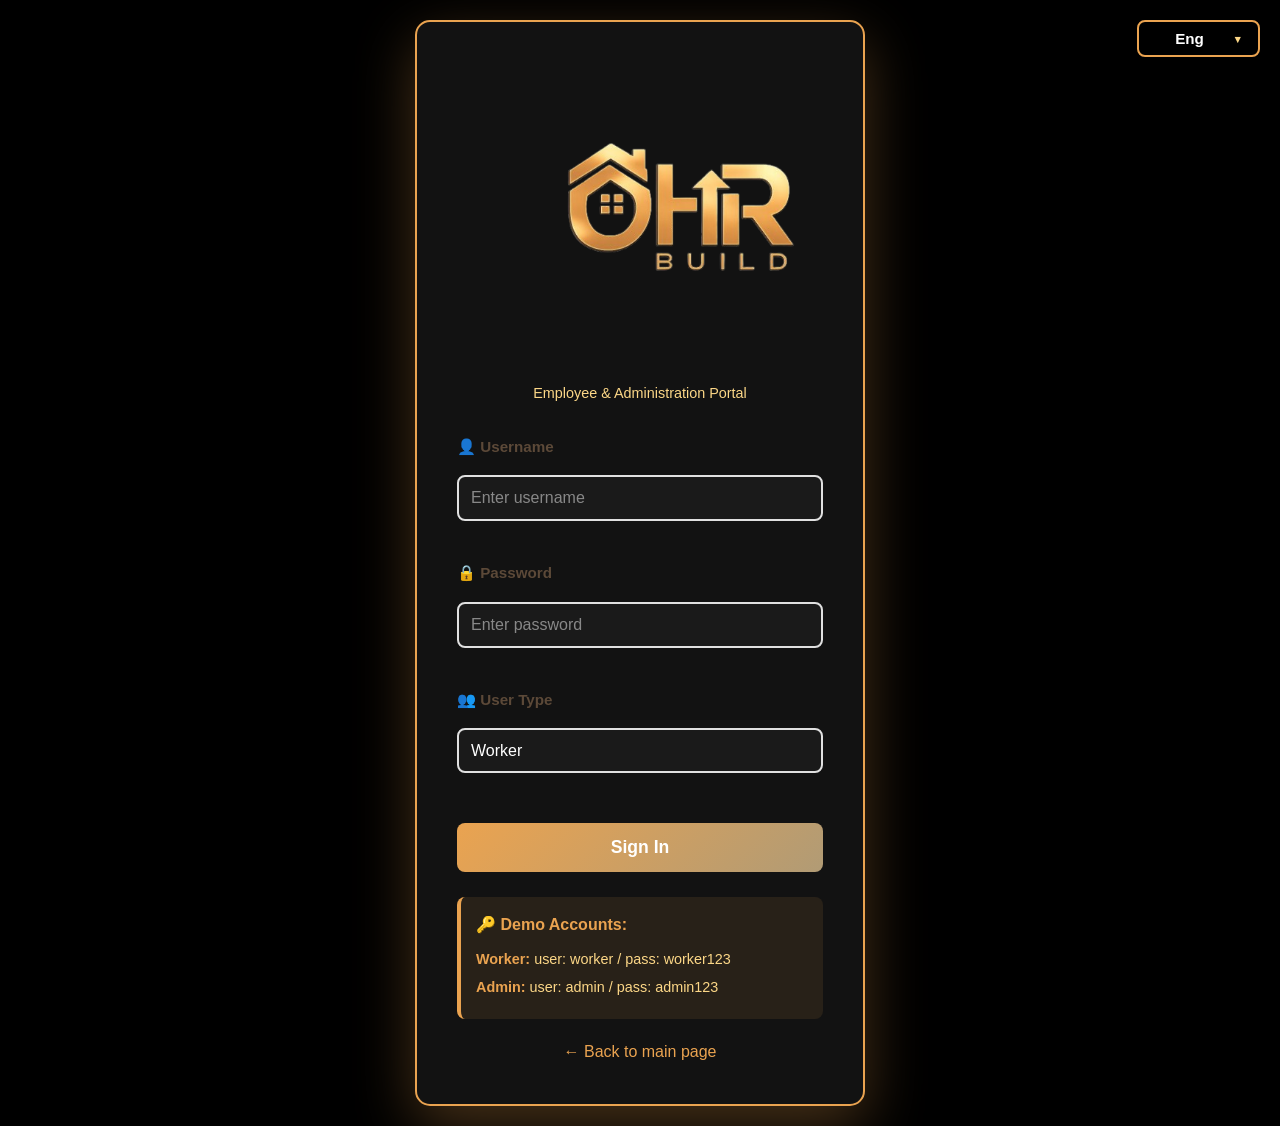
<file: dashboard-worker.html>
<!DOCTYPE html>
<html lang="en">
<head>
    <meta charset="UTF-8">
    <meta name="viewport" content="width=device-width, initial-scale=1.0, maximum-scale=5.0, user-scalable=yes">
    <meta name="mobile-web-app-capable" content="yes">
    <meta name="apple-mobile-web-app-capable" content="yes">
    <meta name="apple-mobile-web-app-status-bar-style" content="black-translucent">
    <meta name="theme-color" content="#eaa350">
    <link rel="apple-touch-icon" href="logo.png">
    <link rel="manifest" href="manifest.json">
    <title data-translate="dash_worker_title">Dashboard Muncitor - OHR Build</title>
    <link rel="stylesheet" href="styles.css?v=3.2">
    <link rel="stylesheet" href="dashboard.css?v=4.7">
</head>
<body>
    <div class="language-dropdown" style="position: fixed; top: 20px; right: 20px; z-index: 1000;">
        <button class="lang-current" id="currentLang">
            <span class="lang-name">Eng</span>
            <span class="arrow">▼</span>
        </button>
        <div class="lang-menu" id="langMenu">
            <button class="lang-option active" data-lang="en">
                <span class="lang-name">Eng</span>
            </button>
            <button class="lang-option" data-lang="ro">
                <span class="lang-name">Ro</span>
            </button>
            <button class="lang-option" data-lang="ru">
                <span class="lang-name">Ru</span>
            </button>
        </div>
    </div>
    
    <div class="dashboard-container">
        <!-- Mobile Overlay -->
        <div class="mobile-overlay" id="mobileOverlay" onclick="toggleMobileMenu()"></div>
        
        <!-- Mobile Hamburger Menu -->
        <button class="hamburger-menu" id="hamburgerMenu" onclick="toggleMobileMenu()">
            <span></span>
            <span></span>
            <span></span>
        </button>
        
        <!-- Sidebar -->
        <aside class="sidebar" id="dashboardSidebar">
            <div class="sidebar-header">
                <a href="index.html">
                    <img src="logo.png" alt="OHR BUILD" style="width: 90%; max-width: 400px; margin-bottom: 10px; cursor: pointer;">
                </a>
                <p id="workerName">Muncitor</p>
            </div>
            
            <nav class="sidebar-nav">
                <a href="#" class="nav-item active" data-section="overview">
                    <span data-translate="dash_overview">📊 Prezentare Generală</span>
                </a>
                <a href="#" class="nav-item" data-section="timesheet">
                    <span data-translate="dash_timesheet">⏰ Pontaj & Ore</span>
                </a>
                <a href="#" class="nav-item" data-section="location">
                    <span data-translate="dash_location">📍 Locație Șantier</span>
                </a>
                <a href="#" class="nav-item" data-section="documents">
                    <span data-translate="dash_documents">📄 Documente</span>
                </a>
                <a href="#" class="nav-item" data-section="tasks">
                    <span data-translate="dash_tasks">✅ Sarcini Zilnice</span>
                </a>
                <a href="#" class="nav-item" data-section="equipment">
                    <span data-translate="dash_equipment">🔧 Echipamente</span>
                </a>
                <a href="#" class="nav-item" data-section="requests">
                    <span data-translate="dash_requests">📝 Cereri & Concedii</span>
                </a>
                <a href="#" class="nav-item" data-section="salary">
                    <span data-translate="dash_salary">💰 Salarii & Bonusuri</span>
                </a>
            </nav>
            
            <button class="btn-logout" onclick="logout()"><span data-translate="dash_logout">🚪 Deconectare</span></button>
        </aside>
        
        <!-- Main Content -->
        <main class="main-content">
            <header class="content-header">
                <h1 id="sectionTitle">Overview</h1>
                <div class="header-info">
                    <span id="currentDate"></span>
                    <span id="currentTime"></span>
                </div>
            </header>
            
            <!-- Overview Section -->
            <section id="overview" class="content-section active">
                <!-- Live Timer and Clock Out -->
                <div class="work-timer-card" id="workTimerCard" style="display: none;">
                    <div class="timer-header">
                        <h2>🕐 Active Work Session</h2>
                        <span class="status-indicator">🟢 Working</span>
                    </div>
                    <div class="timer-content">
                        <div class="timer-info">
                            <div class="timer-item">
                                <span class="label">Clock In Time:</span>
                                <span class="value" id="timerClockIn">--:--</span>
                            </div>
                            <div class="timer-item">
                                <span class="label">Time Worked:</span>
                                <span class="value timer-display" id="liveTimer">00:00:00</span>
                            </div>
                        </div>
                        <button class="btn-clockout" onclick="clockOut()">
                            <span class="btn-icon">🏁</span>
                            <span class="btn-text">Clock Out Now</span>
                        </button>
                    </div>
                </div>

                <div class="cards-grid">
                    <div class="info-card">
                        <h3>⏰ Hours This Month</h3>
                        <p class="big-number" id="hoursThisMonth">0</p>
                        <small>hours worked</small>
                    </div>
                    <div class="info-card">
                        <h3>📍 Current Site</h3>
                        <p class="big-text">Residential Block A3</p>
                        <small>Constructorilor St. 45</small>
                    </div>
                    <div class="info-card">
                        <h3>✅ Tasks Today</h3>
                        <p class="big-number">3/5</p>
                        <small>completed</small>
                    </div>
                    <div class="info-card">
                        <h3 class="gold-title">💰 Estimated Salary</h3>
                        <p class="big-number" id="estimatedSalaryOverview">0 EUR</p>
                        <small>current month</small>
                    </div>
                </div>
                
                <div class="recent-activity">
                    <h3>📋 Recent Activity</h3>
                    <ul class="activity-list">
                        <li>✅ Clock in: 08:00 AM</li>
                        <li>🔧 Received equipment: Electric drill</li>
                        <li>✅ Completed: Window frame installation floor 2</li>
                        <li>📝 Leave request approved: 15-20 Jan 2026</li>
                    </ul>
                </div>
            </section>
            
            <!-- Timesheet Section -->
            <section id="timesheet" class="content-section">
                <div class="timesheet-controls">
                    <button class="btn-primary" onclick="clockIn()">⏰ Clock In</button>
                    <button class="btn-secondary" onclick="clockOut()">🏁 Clock Out</button>
                    <button class="btn-secondary" onclick="addBreak()">☕ Break</button>
                </div>
                
                <div class="current-shift">
                    <h3>Current Shift</h3>
                    <p>Clock In: <strong id="clockInTime">08:00</strong></p>
                    <p>Hours Worked: <strong id="hoursWorked">6h 30m</strong></p>
                    <p>Status: <span class="status-badge inactive">🔵 Inactive</span></p>
                </div>
                
                <div class="timesheet-table">
                    <h3>📅 Monthly Timesheet</h3>
                    <table>
                        <thead>
                            <tr>
                                <th>Date</th>
                                <th>Clock In</th>
                                <th>Clock Out</th>
                                <th>Total Hours</th>
                                <th>Status</th>
                            </tr>
                        </thead>
                        <tbody id="timesheetTableBody">
                            <tr>
                                <td>27 Dec 2025</td>
                                <td>08:00</td>
                                <td>-</td>
                                <td>6.5h</td>
                                <td><span class="status-badge active">Active</span></td>
                            </tr>
                            <tr>
                                <td>26 Dec 2025</td>
                                <td>08:00</td>
                                <td>17:00</td>
                                <td>8h</td>
                                <td><span class="status-badge completed">Completed</span></td>
                            </tr>
                            <tr>
                                <td>25 Dec 2025</td>
                                <td>-</td>
                                <td>-</td>
                                <td>-</td>
                                <td><span class="status-badge holiday">Holiday</span></td>
                            </tr>
                            <tr>
                                <td>24 Dec 2025</td>
                                <td>08:00</td>
                                <td>16:00</td>
                                <td>7h</td>
                                <td><span class="status-badge completed">Completed</span></td>
                            </tr>
                        </tbody>
                    </table>
                </div>
            </section>
            
            <!-- Location Section -->
            <section id="location" class="content-section">
                <div class="location-info">
                    <h3 class="gold-title">📍 Current Site</h3>
                    <div class="location-card">
                        <h4>Residential Block A3</h4>
                        <p>📍 45 Construction Road, Dublin 1</p>
                        <p>👷 Site Manager: Ion Popescu</p>
                        <p>📞 Phone: +353 1 234 5678</p>
                        <p>⏰ Schedule: 08:00 - 17:00</p>
                        <button class="btn-primary" onclick="openWorkerGoogleMaps()">🗺️ Open in Maps</button>
                    </div>
                </div>
                
                <div class="location-history">
                    <h3 class="gold-title">📋 Site History</h3>
                    <ul class="location-list">
                        <li>
                            <strong>Residential Block A3</strong>
                            <span>01 Dec - Present</span>
                        </li>
                        <li>
                            <strong>Individual House Durlești</strong>
                            <span>15 Nov - 30 Nov 2025</span>
                        </li>
                        <li>
                            <strong>Block B5 Renovation</strong>
                            <span>01 Oct - 14 Nov 2025</span>
                        </li>
                    </ul>
                </div>
            </section>
            
            <!-- Documents Section -->
            <section id="documents" class="content-section">
                <div class="section-header">
                    <h3 class="gold-title">📄 My Documents</h3>
                    <button class="btn-primary" id="uploadDocBtn">📤 Upload Document</button>
                </div>
                
                <!-- Bank Details Section -->
                <div style="background: #1a1a1a; border: 2px solid #eaa350; border-radius: 12px; padding: 25px; margin-bottom: 30px;">
                    <h4 style="color: #fcd787; margin-bottom: 20px; font-size: 1.3em;">🏦 Bank Account Details for Salary</h4>
                    <div id="bankDetailsDisplay" style="margin-bottom: 20px;">
                        <p style="color: #fcd787;">No bank details provided yet. Please add your bank account information to receive salary payments.</p>
                    </div>
                    <button class="btn-primary" id="addBankDetailsBtn" style="width: 100%;">💳 Add/Update Bank Details</button>
                </div>
                
                <div id="documentsContainer" class="documents-grid">
                    <p>Loading documents...</p>
                </div>
            </section>
            
            <!-- Tasks Section -->
            <section id="tasks" class="content-section">
                <h3 class="gold-title">✅ Daily Tasks</h3>
                <div id="tasksContainer" class="tasks-list">
                    <div class="task-item completed">
                        <input type="checkbox" checked>
                        <div class="task-info">
                            <h4>Montare cadre ferestre etaj 2</h4>
                            <p>Prioritate: Înaltă | Deadline: 27 Dec 14:00</p>
                        </div>
                        <span class="task-status">✅ Complet</span>
                    </div>
                    <div class="task-item completed">
                        <input type="checkbox" checked>
                        <div class="task-info">
                            <h4>Verificare materiale construcție</h4>
                            <p>Prioritate: Medie | Deadline: 27 Dec 10:00</p>
                        </div>
                        <span class="task-status">✅ Complet</span>
                    </div>
                    <div class="task-item">
                        <input type="checkbox">
                        <div class="task-info">
                            <h4>Aplicare tencuială perete exterior</h4>
                            <p>Prioritate: Înaltă | Deadline: 27 Dec 16:00</p>
                        </div>
                        <span class="task-status">⏳ În lucru</span>
                    </div>
                    <div class="task-item">
                        <input type="checkbox">
                        <div class="task-info">
                            <h4>Curățenie zonă de lucru</h4>
                            <p>Prioritate: Medie | Deadline: 27 Dec 17:00</p>
                        </div>
                        <span class="task-status">🔜 Planificat</span>
                    </div>
                    <div class="task-item">
                        <input type="checkbox">
                        <div class="task-info">
                            <h4>Predare echipamente la depozit</h4>
                            <p>Prioritate: Scăzută | Deadline: 27 Dec 17:00</p>
                        </div>
                        <span class="task-status">🔜 Planificat</span>
                    </div>
                </div>
            </section>
            
            <!-- Equipment Section -->
            <section id="equipment" class="content-section">
                <h3 class="gold-title">🔧 Assigned Equipment</h3>
                <div id="equipmentContainer" class="equipment-grid">
                    <p>Loading equipment...</p>
                </div>
            </section>
            
            <!-- Requests Section -->
            <section id="requests" class="content-section">
                <div class="section-header">
                    <h3 class="gold-title">📝 Requests & Leaves</h3>
                    <button class="btn-primary" id="newRequestBtn">➕ New Request</button>
                </div>
                <div id="requestsContainer">
                
                <div class="requests-list">
                    <div class="request-item approved">
                        <h4>Concediu de Odihnă</h4>
                        <p>Perioada: 15-20 Ian 2026 (5 zile)</p>
                        <p>Status: <span class="status-badge approved">✅ Aprobat</span></p>
                        <small>Trimis: 20 Dec 2025</small>
                    </div>
                    <div class="request-item pending">
                        <h4>Cerere Avans Salarial</h4>
                        <p>Sumă: 1000 MDL</p>
                        <p>Status: <span class="status-badge pending">⏳ În așteptare</span></p>
                        <small>Trimis: 26 Dec 2025</small>
                    </div>
                    <div class="request-item approved">
                        <h4>Concediu Medical</h4>
                        <p>Perioada: 10-12 Dec 2025 (2 zile)</p>
                        <p>Status: <span class="status-badge approved">✅ Aprobat</span></p>
                        <small>Trimis: 09 Dec 2025</small>
                    </div>
                </div>
            </section>
            
            <!-- Salary Section -->
            <section id="salary" class="content-section">
                <h3 class="gold-title">💰 Salary & Bonuses</h3>
                <div id="salaryContainer">
                    <p>Loading salary information...</p>
                </div>
            </section>
        </main>
    </div>
    
    <script src="translations.js"></script>
    <script src="demo-data.js"></script>
    <script src="worker-features.js?v=20251229"></script>
    <script src="dashboard-worker.js?v=20251229f"></script>
    <script src="site-management.js"></script>
</body>
</html>
</file>
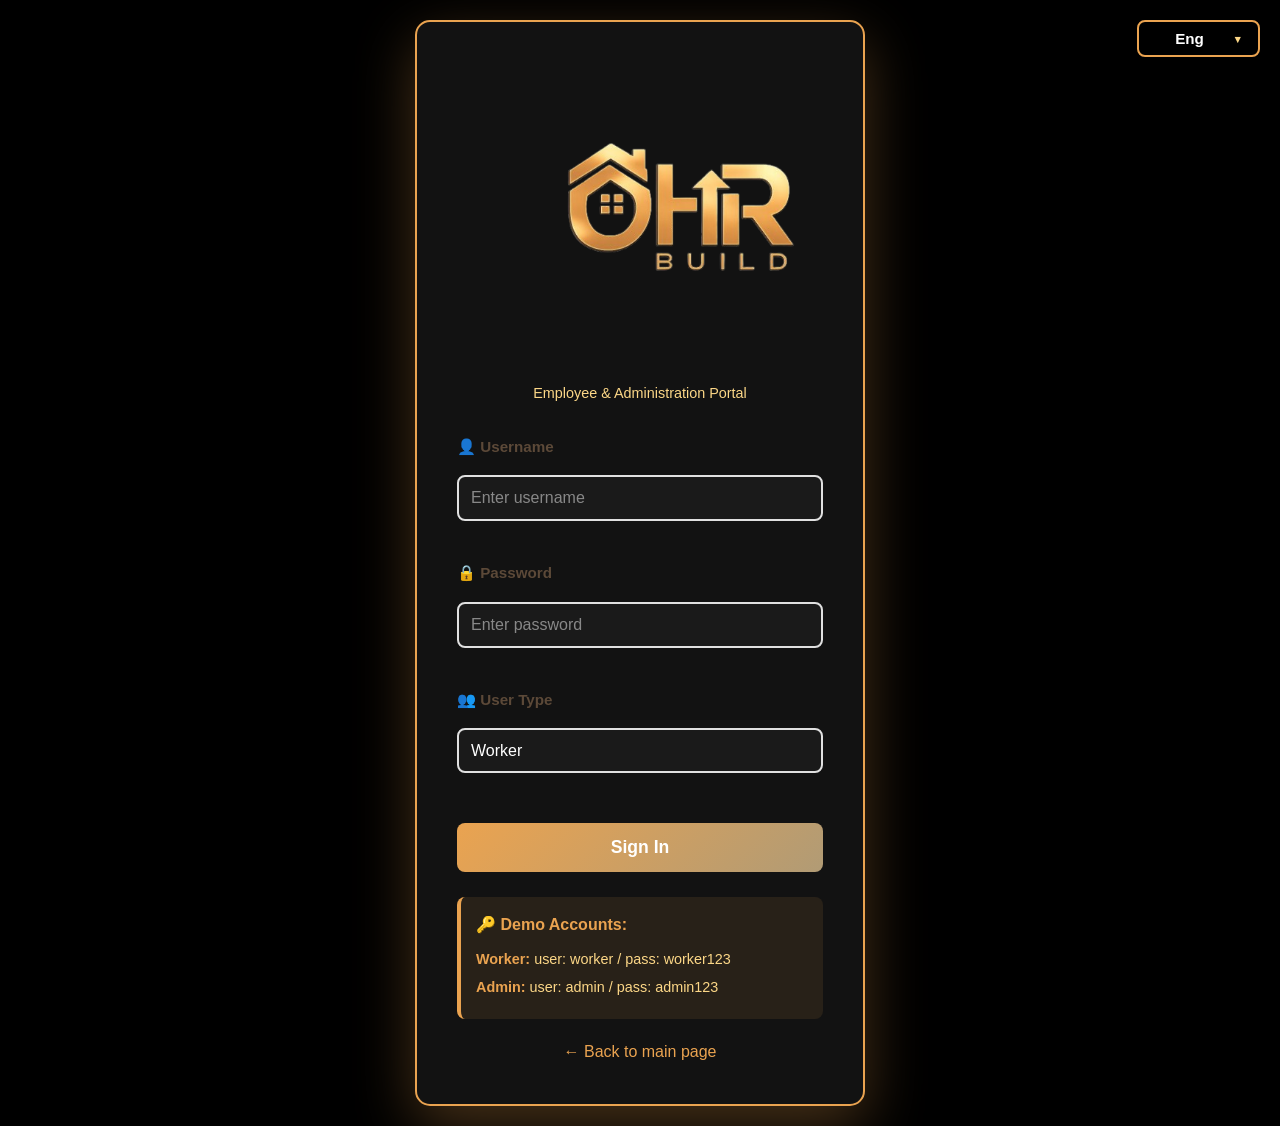
<file: login.html>
<!DOCTYPE html>
<html lang="en">
<head>
    <meta charset="UTF-8">
    <meta name="viewport" content="width=device-width, initial-scale=1.0, maximum-scale=5.0, user-scalable=yes">
    <meta name="mobile-web-app-capable" content="yes">
    <meta name="apple-mobile-web-app-capable" content="yes">
    <meta name="apple-mobile-web-app-status-bar-style" content="black-translucent">
    <meta name="theme-color" content="#eaa350">
    <link rel="apple-touch-icon" href="logo.png">
    <link rel="manifest" href="manifest.json">
    <title data-translate="login_title">Login - OHR Build Portal</title>
    <link rel="stylesheet" href="styles.css?v=3.2">
    <link rel="stylesheet" href="dashboard.css?v=3.0">
</head>
<body>
    <div class="language-dropdown" style="position: fixed; top: 20px; right: 20px; z-index: 1000;">
        <button class="lang-current" id="currentLang">
            <span class="lang-name">Eng</span>
            <span class="arrow">▼</span>
        </button>
        <div class="lang-menu" id="langMenu">
            <button class="lang-option active" data-lang="en">
                <span class="lang-name">Eng</span>
            </button>
            <button class="lang-option" data-lang="ro">
                <span class="lang-name">Ro</span>
            </button>
            <button class="lang-option" data-lang="ru">
                <span class="lang-name">Ru</span>
            </button>
        </div>
    </div>
    
    <div class="login-container">
        <div class="login-box">
            <div class="logo-section">
                <a href="index.html">
                    <img src="logo.png" alt="OHR BUILD" class="logo" style="height: 300px; margin-bottom: 20px; cursor: pointer;">
                </a>
                <p data-translate="login_subtitle">Employee & Administration Portal</p>
            </div>
            
            <form id="loginForm" class="login-form">
                <div class="form-group">
                    <label for="username"><span data-translate="login_username">👤 Username</span></label>
                    <input type="text" id="username" name="username" required placeholder="Enter username">
                </div>
                
                <div class="form-group">
                    <label for="password"><span data-translate="login_password">🔒 Password</span></label>
                    <input type="password" id="password" name="password" required placeholder="Enter password">
                </div>
                
                <div class="form-group">
                    <label for="userType"><span data-translate="login_usertype">👥 User Type</span></label>
                    <select id="userType" name="userType" required>
                        <option value="worker" data-translate="login_worker">Worker</option>
                        <option value="admin" data-translate="login_admin">Administrator</option>
                    </select>
                </div>
                
                <button type="submit" class="btn-login" data-translate="login_signin">Sign In</button>
                
                <div id="errorMessage" class="error-message" style="display: none;"></div>
            </form>
            
            <div class="demo-credentials">
                <h4 data-translate="login_demo_title">🔑 Demo Accounts:</h4>
                <p><strong data-translate="login_demo_worker">Worker:</strong> <span data-translate="login_demo_worker_creds">user: worker / pass: worker123</span></p>
                <p><strong data-translate="login_demo_admin">Admin:</strong> <span data-translate="login_demo_admin_creds">user: admin / pass: admin123</span></p>
            </div>
            
            <a href="index.html" class="back-link" data-translate="login_back">← Back to main page</a>
        </div>
    </div>
    
    <script src="translations.js"></script>
    <script src="login.js"></script>
</body>
</html>
</file>
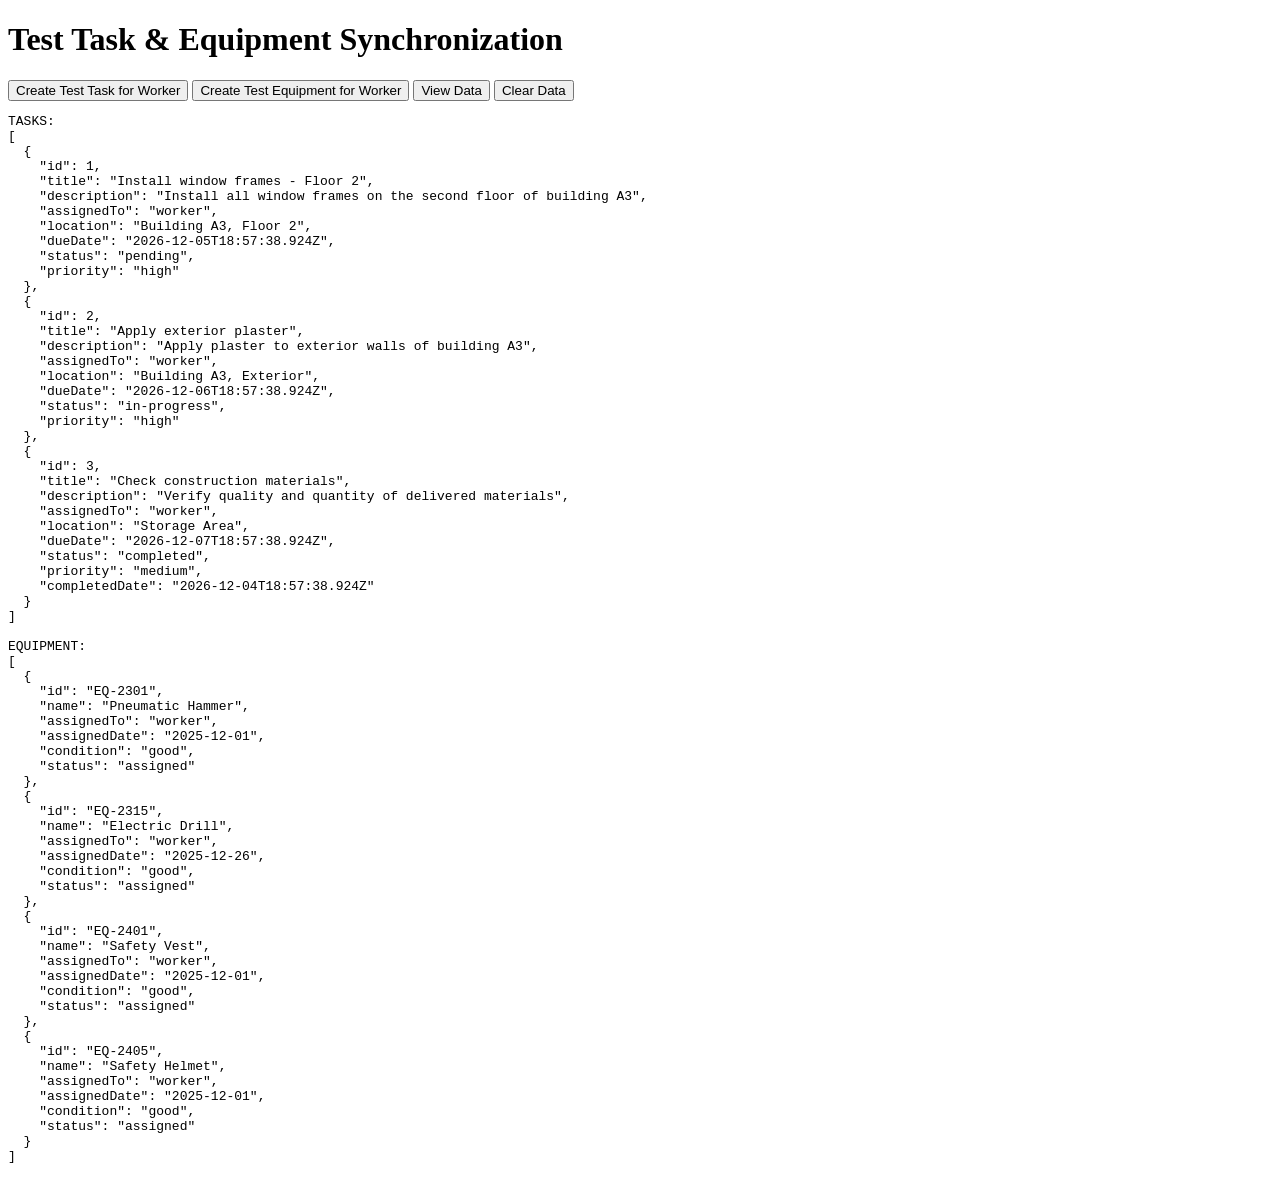
<file: test-sync.html>
<!DOCTYPE html>
<html lang="ro">
<head>
    <meta charset="UTF-8">
    <title>Test Task/Equipment Sync</title>
</head>
<body>
    <h1>Test Task & Equipment Synchronization</h1>
    <button onclick="createTestTask()">Create Test Task for Worker</button>
    <button onclick="createTestEquipment()">Create Test Equipment for Worker</button>
    <button onclick="viewData()">View Data</button>
    <button onclick="clearData()">Clear Data</button>
    <pre id="output"></pre>
    
    <script>
        function createTestTask() {
            const tasks = JSON.parse(localStorage.getItem('tasks') || '[]');
            const newTask = {
                id: Date.now(),
                title: 'Test Task - Install Windows',
                description: 'Install all windows on floor 2',
                location: 'Building A - Floor 2',
                dueDate: new Date(Date.now() + 86400000).toISOString(),
                assignedTo: 'worker',
                status: 'pending',
                createdDate: new Date().toISOString()
            };
            tasks.push(newTask);
            localStorage.setItem('tasks', JSON.stringify(tasks));
            alert('Test task created for worker!');
            viewData();
        }
        
        function createTestEquipment() {
            const equipment = JSON.parse(localStorage.getItem('equipment') || '[]');
            const newEquipment = {
                id: 'EQ' + Date.now(),
                name: 'Power Drill',
                type: 'Tool',
                condition: 'good',
                status: 'assigned',
                assignedTo: 'worker',
                assignedDate: new Date().toISOString(),
                location: 'Building A',
                issues: []
            };
            equipment.push(newEquipment);
            localStorage.setItem('equipment', JSON.stringify(equipment));
            alert('Test equipment created and assigned to worker!');
            viewData();
        }
        
        function viewData() {
            const tasks = JSON.parse(localStorage.getItem('tasks') || '[]');
            const equipment = JSON.parse(localStorage.getItem('equipment') || '[]');
            const output = document.getElementById('output');
            output.textContent = 'TASKS:\n' + JSON.stringify(tasks, null, 2) + '\n\nEQUIPMENT:\n' + JSON.stringify(equipment, null, 2);
        }
        
        function clearData() {
            if (confirm('Clear all tasks and equipment?')) {
                localStorage.removeItem('tasks');
                localStorage.removeItem('equipment');
                alert('Data cleared!');
                viewData();
            }
        }
        
        viewData();
    </script>
</body>
</html>
</file>
<file: styles.css>
/* Reset și stiluri de bază */
* {
    margin: 0;
    padding: 0;
    box-sizing: border-box;
}

:root {
    --primary-black: #24150c;
    --secondary-black: #5c4938;
    --dark-gray: #5c4938;
    --light-gray: #f8f6f0;
    --medium-gray: #b19b75;
    --gold: #eaa350;
    --gold-light: #fcd787;
    --gold-dark: #b19b75;
    --white: #ffffff;
    --text-dark: #24150c;
    --text-light: #5c4938;
    --cream: #f8f6f0;
    --yellow-light: #fdeeb0;
}

body {
    font-family: 'Segoe UI', Tahoma, Geneva, Verdana, sans-serif;
    line-height: 1.6;
    color: var(--text-dark);
    overflow-x: hidden;
}

.container {
    max-width: 1200px;
    margin: 0 auto;
    padding: 0 20px;
}

/* Header */
#header {
    background: #000000;
    color: var(--white);
    padding: 1rem 0;
    position: fixed;
    width: 100%;
    top: 0;
    z-index: 1000;
    box-shadow: 0 2px 10px rgba(0, 0, 0, 0.5);
    border-bottom: 2px solid var(--gold);
}

#header .container {
    display: flex;
    justify-content: space-between;
    align-items: center;
}

.logo {
    display: flex;
    align-items: center;
    gap: 0.5rem;
    font-size: 1.5rem;
    font-weight: bold;
}

.logo-icon {
    background: linear-gradient(135deg, var(--gold) 0%, var(--gold-dark) 100%);
    color: var(--primary-black);
    padding: 0.3rem 0.6rem;
    border-radius: 5px;
    font-weight: bold;
    box-shadow: 0 2px 8px rgba(212, 175, 55, 0.3);
}

.logo-text {
    color: var(--white);
}

#nav ul {
    list-style: none;
    display: flex;
    gap: 2rem;
}

#nav ul li a {
    color: var(--white);
    text-decoration: none;
    transition: color 0.3s;
    font-weight: 500;
}

#nav ul li a:hover {
    color: var(--gold);
    text-shadow: 0 0 10px rgba(212, 175, 55, 0.5);
}

#nav ul li a.portal-link {
    background: linear-gradient(135deg, var(--gold) 0%, var(--gold-dark) 100%);
    color: var(--primary-black);
    padding: 0.5rem 1rem;
    border-radius: 5px;
    font-weight: 600;
    box-shadow: 0 2px 8px rgba(212, 175, 55, 0.3);
}

#nav ul li a.portal-link:hover {
    color: var(--primary-black);
    transform: translateY(-2px);
    box-shadow: 0 4px 12px rgba(212, 175, 55, 0.5);
}

/* Language Dropdown */
.language-dropdown {
    position: relative;
    margin-left: 20px;
}

.lang-current {
    display: flex;
    align-items: center;
    gap: 8px;
    padding: 8px 15px;
    background: rgba(255, 255, 255, 0.1);
    border: 2px solid rgba(255, 255, 255, 0.2);
    border-radius: 8px;
    color: var(--white);
    cursor: pointer;
    font-weight: 600;
    font-size: 0.95em;
    transition: all 0.3s;
}

.lang-current:hover {
    background: rgba(255, 255, 255, 0.2);
    border-color: var(--gold);
    transform: translateY(-2px);
}

.lang-current .lang-name {
    min-width: 70px;
    text-align: center;
}

.lang-current .arrow {
    font-size: 0.7em;
    transition: transform 0.3s;
}

.lang-current.open .arrow {
    transform: rotate(180deg);
}

.lang-menu {
    position: absolute;
    top: calc(100% + 8px);
    right: 0;
    background: #000000;
    border: 2px solid #eaa350;
    border-radius: 8px;
    box-shadow: 0 8px 24px rgba(0, 0, 0, 0.8);
    min-width: 150px;
    overflow: hidden;
    opacity: 0;
    visibility: hidden;
    transform: translateY(-10px);
    transition: all 0.3s;
    z-index: 1000;
}

.lang-menu.open {
    opacity: 1;
    visibility: visible;
    transform: translateY(0);
}

.lang-option {
    display: flex;
    align-items: center;
    justify-content: center;
    width: 100%;
    padding: 12px 16px;
    background: transparent;
    border: none;
    color: #ffffff;
    cursor: pointer;
    font-weight: 500;
    font-size: 0.95em;
    transition: all 0.2s;
    text-align: center;
}

.lang-option:hover {
    background: #1a1a1a;
    color: #fcd787;
}

.lang-option.active {
    background: rgba(234, 163, 80, 0.2);
    color: #fcd787;
    font-weight: 600;
}

.lang-option .lang-name {
    flex: 1;
}

.mobile-menu-toggle {
    display: none;
    flex-direction: column;
    gap: 4px;
    cursor: pointer;
}

.mobile-menu-toggle span {
    width: 25px;
    height: 3px;
    background-color: var(--white);
    border-radius: 2px;
    transition: all 0.3s;
}

/* Hero Section */
#hero {
    position: relative;
    height: 100vh;
    min-height: 600px;
    background-image: url('https://images.unsplash.com/photo-1541888946425-d81bb19240f5?w=1920&h=1080&fit=crop');
    background-size: cover;
    background-position: center;
    display: flex;
    align-items: center;
    justify-content: center;
    text-align: center;
    color: var(--white);
    margin-top: 60px;
}

.hero-overlay {
    position: absolute;
    top: 0;
    left: 0;
    width: 100%;
    height: 100%;
    background: linear-gradient(135deg, rgba(10, 10, 10, 0.88), rgba(26, 26, 26, 0.85));
}

.hero-content {
    position: relative;
    z-index: 1;
    max-width: 800px;
    padding: 0 20px;
}

.hero-content h1 {
    font-size: 3rem;
    margin-bottom: 1rem;
    text-shadow: 2px 2px 4px rgba(0, 0, 0, 0.3);
}

.hero-content p {
    font-size: 1.25rem;
    margin-bottom: 2rem;
    line-height: 1.8;
}

/* Buttons */
.btn {
    display: inline-block;
    padding: 0.875rem 2rem;
    text-decoration: none;
    border-radius: 5px;
    font-weight: 600;
    transition: all 0.3s;
    border: none;
    cursor: pointer;
    font-size: 1rem;
}

.btn-primary {
    background: linear-gradient(135deg, var(--gold) 0%, var(--gold-dark) 100%);
    color: var(--primary-black);
    font-weight: bold;
    border: 2px solid var(--gold-dark);
    letter-spacing: 0.5px;
}

.btn-primary:hover {
    background: linear-gradient(135deg, var(--gold-light) 0%, var(--gold) 100%);
    transform: translateY(-2px);
    box-shadow: 0 5px 20px rgba(212, 175, 55, 0.6);
    border-color: var(--gold-light);
}

/* Sections */
.section {
    padding: 5rem 0;
}

.section-gray {
    background-color: var(--light-gray);
}

.section-title {
    text-align: center;
    font-size: 2.5rem;
    color: var(--primary-black);
    margin-bottom: 1rem;
    position: relative;
    padding-bottom: 1rem;
}

.section-title::after {
    content: '';
    position: absolute;
    bottom: 0;
    left: 50%;
    transform: translateX(-50%);
    width: 80px;
    height: 3px;
    background: linear-gradient(90deg, transparent, var(--gold), transparent);
}

.section-subtitle {
    text-align: center;
    color: var(--text-light);
    margin-bottom: 3rem;
}

/* Despre Noi */
.about-content {
    max-width: 900px;
    margin: 0 auto;
    text-align: center;
}

.about-content p {
    font-size: 1.1rem;
    margin-bottom: 1.5rem;
    color: var(--text-dark);
    line-height: 1.8;
}

/* Servicii */
.services-grid {
    display: grid;
    grid-template-columns: repeat(auto-fit, minmax(300px, 1fr));
    gap: 2rem;
    margin-top: 3rem;
}

.service-card {
    background-color: var(--white);
    border-radius: 10px;
    overflow: hidden;
    box-shadow: 0 4px 15px rgba(0, 0, 0, 0.1);
    transition: transform 0.3s, box-shadow 0.3s;
    border: 1px solid var(--medium-gray);
}

.service-card:hover {
    transform: translateY(-10px);
    box-shadow: 0 8px 30px rgba(212, 175, 55, 0.3), 0 0 0 2px var(--gold);
    border-color: var(--gold);
}

.service-image {
    width: 100%;
    height: 250px;
    overflow: hidden;
}

.service-image img {
    width: 100%;
    height: 100%;
    object-fit: cover;
    transition: transform 0.3s;
}

.service-card:hover .service-image img {
    transform: scale(1.1);
}

.service-card h3 {
    padding: 1.5rem 1.5rem 0.5rem;
    color: var(--primary-black);
    font-size: 1.5rem;
    position: relative;
}

.service-card h3::before {
    content: '';
    position: absolute;
    left: 1.5rem;
    bottom: 0.3rem;
    width: 40px;
    height: 2px;
    background: var(--gold);
}

.service-card p {
    padding: 0 1.5rem 1.5rem;
    color: var(--text-light);
    line-height: 1.6;
}

/* Proiecte */
.projects-grid {
    display: grid;
    grid-template-columns: repeat(auto-fit, minmax(320px, 1fr));
    gap: 2rem;
    margin-top: 3rem;
}

.project-card {
    background-color: var(--white);
    border-radius: 10px;
    overflow: hidden;
    box-shadow: 0 4px 15px rgba(0, 0, 0, 0.1);
    transition: transform 0.3s, box-shadow 0.3s;
    border: 1px solid var(--medium-gray);
}

.project-card:hover {
    transform: translateY(-5px);
    box-shadow: 0 8px 30px rgba(212, 175, 55, 0.25), 0 0 0 1px var(--gold);
    border-color: var(--gold);
}

.project-image {
    width: 100%;
    height: 250px;
    overflow: hidden;
}

.project-image img {
    width: 100%;
    height: 100%;
    object-fit: cover;
    transition: transform 0.3s;
}

.project-card:hover .project-image img {
    transform: scale(1.05);
}

.project-content {
    padding: 1.5rem;
}

.project-content h3 {
    color: var(--primary-black);
    margin-bottom: 0.75rem;
    font-size: 1.3rem;
    border-left: 3px solid var(--gold);
    padding-left: 0.75rem;
}

.project-content p {
    color: var(--text-light);
    line-height: 1.6;
}

/* Contact */
.contact-wrapper {
    display: grid;
    grid-template-columns: 1fr 1.5fr;
    gap: 3rem;
    margin-top: 3rem;
}

.contact-info h3,
.contact-form-wrapper h3 {
    color: var(--primary-black);
    margin-bottom: 1.5rem;
    font-size: 1.5rem;
    border-bottom: 2px solid var(--gold);
    padding-bottom: 0.5rem;
    display: inline-block;
}

.contact-item {
    margin-bottom: 1.5rem;
}

.contact-item strong {
    color: var(--primary-black);
    display: block;
    margin-bottom: 0.5rem;
}

.contact-item strong::before {
    content: '▸ ';
    color: var(--gold);
    font-weight: bold;
}

.contact-item p {
    color: var(--text-dark);
    line-height: 1.6;
}

/* Form */
.form-group {
    margin-bottom: 1.5rem;
}

.form-group label {
    display: block;
    margin-bottom: 0.5rem;
    color: var(--text-dark);
    font-weight: 500;
}

.form-group input,
.form-group textarea {
    width: 100%;
    padding: 0.75rem;
    border: 2px solid var(--medium-gray);
    border-radius: 5px;
    font-size: 1rem;
    font-family: inherit;
    transition: border-color 0.3s;
}

.form-group input:focus,
.form-group textarea:focus {
    outline: none;
    border-color: var(--gold);
    box-shadow: 0 0 0 3px rgba(212, 175, 55, 0.1);
}

.form-message {
    margin-top: 1rem;
    padding: 1rem;
    border-radius: 5px;
    text-align: center;
}

.success-message {
    background-color: #d4edda;
    color: #155724;
    border: 1px solid #c3e6cb;
}

/* Footer */
#footer {
    background: linear-gradient(135deg, var(--primary-black) 0%, var(--secondary-black) 100%);
    color: var(--white);
    text-align: center;
    padding: 2rem 0;
    border-top: 2px solid var(--gold);
}

#footer p {
    margin: 0;
}

/* Responsive Design */
@media (max-width: 768px) {
    .mobile-menu-toggle {
        display: flex;
    }

    #nav {
        position: absolute;
        top: 100%;
        left: 0;
        right: 0;
        background: linear-gradient(180deg, var(--secondary-black) 0%, var(--primary-black) 100%);
        max-height: 0;
        overflow: hidden;
        transition: max-height 0.3s ease-in-out;
        border-bottom: 2px solid var(--gold);
    }

    #nav.active {
        max-height: 300px;
    }

    #nav ul {
        flex-direction: column;
        gap: 0;
        padding: 1rem 0;
    }

    #nav ul li {
        text-align: center;
    }

    #nav ul li a {
        display: block;
        padding: 0.75rem 1rem;
        min-height: 44px; /* iOS touch target */
    }

    .language-dropdown {
        position: absolute;
        top: 1rem;
        right: 60px;
    }

    .lang-current {
        padding: 8px 12px;
        font-size: 0.9em;
        min-height: 44px;
    }

    .lang-current .flag {
        font-size: 1.1em;
    }

    .lang-menu {
        right: 0;
        min-width: 150px;
    }

    .lang-option {
        padding: 12px 14px;
        font-size: 0.95em;
        min-height: 44px;
    }

    /* Logo size for mobile */
    #header .logo img {
        height: 80px !important;
    }

    .hero-content h1 {
        font-size: 2rem;
    }

    .hero-content p {
        font-size: 1rem;
    }

    .section-title {
        font-size: 2rem;
    }

    .services-grid,
    .projects-grid {
        grid-template-columns: 1fr;
    }

    .contact-wrapper {
        grid-template-columns: 1fr;
        gap: 2rem;
    }
    
    /* Form inputs - prevent iOS zoom */
    input[type="text"],
    input[type="email"],
    input[type="tel"],
    textarea {
        font-size: 16px;
    }
}

@media (max-width: 480px) {
    /* Smaller logo for small phones */
    #header .logo img {
        height: 60px !important;
    }
    
    .hero-content h1 {
        font-size: 1.5rem;
    }

    .section {
        padding: 3rem 0;
    }

    .section-title {
        font-size: 1.75rem;
    }

    .btn {
        padding: 0.75rem 1.5rem;
        font-size: 0.9rem;
        min-height: 44px;
    }
}

/* Touch device optimizations for index page */
@media (hover: none) and (pointer: coarse) {
    .service-card:hover,
    .project-card:hover {
        transform: none;
    }
    
    .service-card:active,
    .project-card:active {
        transform: scale(0.98);
    }
    
    .btn:active {
        transform: scale(0.97);
    }
}

/* ============================================
   MOBILE BLACK THEME - INDEX PAGE
   ============================================ */

@media (max-width: 768px) {
    /* Header stays black on mobile */
    #header {
        background: #000000 !important;
        border-bottom: 2px solid #eaa350 !important;
    }
    
    /* Logo touch feedback */
    #header .logo a:active img {
        transform: scale(0.97);
        filter: drop-shadow(0 4px 12px rgba(234, 163, 80, 0.4));
    }
    
    /* Mobile navigation with black theme */
    #nav {
        background: #000000 !important;
        border-bottom: 2px solid #eaa350 !important;
    }
    
    #nav ul li a {
        color: #ffffff !important;
    }
    
    #nav ul li a:active {
        background: rgba(234, 163, 80, 0.2);
        color: #fcd787 !important;
    }
    
    /* Mobile menu toggle with black theme */
    .mobile-menu-toggle span {
        background: #fcd787 !important;
    }
    
    /* Language dropdown on mobile - index page */
    .language-dropdown .lang-current {
        background: #000000 !important;
        color: #ffffff !important;
        border: 2px solid #eaa350 !important;
    }
    
    .language-dropdown .lang-menu {
        background: #000000 !important;
        border: 2px solid #eaa350 !important;
    }
    
    .language-dropdown .lang-option {
        color: #ffffff !important;
    }
    
    .language-dropdown .lang-option:active {
        background: rgba(234, 163, 80, 0.3) !important;
    }
}

@media (max-width: 480px) {
    /* Compact design for small phones */
    #header {
        padding: 0.75rem 0;
    }
    
    #header .logo img {
        transition: all 0.2s;
    }
    
    /* Portal link with black theme */
    #nav ul li a.portal-link {
        background: linear-gradient(135deg, #eaa350 0%, #b19b75 100%) !important;
        border: 2px solid #fcd787;
    }
    
    #nav ul li a.portal-link:active {
        background: linear-gradient(135deg, #fcd787 0%, #eaa350 100%) !important;
        transform: scale(0.97);
    }
}

/* Touch optimizations for index page */
@media (hover: none) and (pointer: coarse) {
    .service-card:active,
    .project-card:active {
        transform: scale(0.98);
        box-shadow: 0 4px 16px rgba(234, 163, 80, 0.3);
    }
    
    .btn:active {
        background: #b19b75 !important;
        transform: scale(0.97);
    }
    
    .btn.btn-secondary:active {
        background: #5c4938 !important;
    }
}

/* iOS Safe Area - Index Page */
@supports (-webkit-touch-callout: none) {
    @media (max-width: 768px) {
        #header {
            padding-top: calc(1rem + env(safe-area-inset-top));
        }
        
        .mobile-menu-toggle {
            top: calc(1rem + env(safe-area-inset-top));
        }
        
        .language-dropdown {
            top: calc(1rem + env(safe-area-inset-top));
            right: calc(60px + env(safe-area-inset-right));
        }
    }
}

/* ============================================
   LOGO SIZE INCREASE - MOBILE
   ============================================ */

/* Desktop logo size */
.logo-img,
.logo img {
    height: 140px;
    cursor: pointer;
}

/* Mobile - 3x larger (240px) */
@media (max-width: 768px) {
    .logo-img,
    .logo img,
    .logo a img,
    header .logo img {
        height: 240px !important;
        max-height: 240px !important;
    }
}

/* Small phone - 3x larger (180px) */
@media (max-width: 480px) {
    .logo-img,
    .logo img,
    .logo a img,
    header .logo img {
        height: 180px !important;
        max-height: 180px !important;
    }
}
</file>
<file: dashboard.css>
/* Dashboard Styles */

/* Animations */
@keyframes slideIn {
    from {
        transform: translateX(400px);
        opacity: 0;
    }
    to {
        transform: translateX(0);
        opacity: 1;
    }
}

@keyframes slideOut {
    from {
        transform: translateX(0);
        opacity: 1;
    }
    to {
        transform: translateX(400px);
        opacity: 0;
    }
}

@keyframes fadeIn {
    from {
        opacity: 0;
    }
    to {
        opacity: 1;
    }
}

/* Modal Styles */
.modal-overlay {
    position: fixed;
    top: 0;
    left: 0;
    width: 100%;
    height: 100%;
    background: rgba(0, 0, 0, 0.7);
    display: flex;
    justify-content: center;
    align-items: center;
    z-index: 10000;
    animation: fadeIn 0.3s;
}

.modal-content {
    background: #1a1a1a;
    border: 2px solid #eaa350;
    padding: 40px;
    border-radius: 15px;
    max-width: 500px;
    width: 90%;
    box-shadow: 0 20px 60px rgba(234, 163, 80, 0.4);
    text-align: center;
}

.modal-content h2 {
    color: #eaa350;
    margin-bottom: 20px;
    font-size: 1.8em;
}

.modal-content p {
    color: #fcd787;
    margin-bottom: 20px;
    line-height: 1.6;
}

#locationStatus {
    padding: 15px;
    background: rgba(234, 163, 80, 0.1);
    border: 1px solid #eaa350;
    border-radius: 8px;
    margin: 20px 0;
    color: #fcd787;
    font-weight: 500;
}

#locationStatus small {
    display: block;
    margin-top: 8px;
    font-size: 0.85em;
    color: #999;
}

.modal-content button {
    margin: 10px 5px;
    padding: 12px 30px;
}

/* Login Page */
.login-container {
    min-height: 100vh;
    display: flex;
    justify-content: center;
    align-items: center;
    background: #000000;
    padding: 20px;
}

.login-box {
    background: rgba(20, 20, 20, 0.95);
    border: 2px solid #eaa350;
    border-radius: 15px;
    padding: 40px;
    max-width: 450px;
    width: 100%;
    box-shadow: 0 20px 60px rgba(234, 163, 80, 0.3);
}

.logo-section {
    text-align: center;
    margin-bottom: 30px;
}

.logo-section h1 {
    color: #eaa350;
    margin-bottom: 10px;
    font-size: 2em;
}

.logo-section p {
    color: #fcd787;
    font-size: 0.9em;
}

.login-form {
    display: flex;
    flex-direction: column;
    gap: 20px;
}

.form-group {
    display: flex;
    flex-direction: column;
    gap: 8px;
}

.form-group label {
    font-weight: 600;
    color: #eaa350;
    font-size: 0.95em;
}

.form-group input,
.form-group select {
    padding: 12px 15px;
    border: 2px solid #eaa350;
    background: #1a1a1a;
    color: #ffffff;
    border-radius: 8px;
    font-size: 1em;
    transition: all 0.3s;
}

.form-group input::placeholder {
    color: #888;
}

.form-group input:focus,
.form-group select:focus {
    outline: none;
    border-color: #fcd787;
    background: #2a2a2a;
    box-shadow: 0 0 0 3px rgba(234, 163, 80, 0.2);
}

.btn-login {
    padding: 14px;
    background: linear-gradient(135deg, #eaa350 0%, #b19b75 100%);
    color: white;
    border: none;
    border-radius: 8px;
    font-size: 1.1em;
    font-weight: 600;
    cursor: pointer;
    transition: transform 0.2s;
    margin-top: 10px;
}

.btn-login:hover {
    transform: translateY(-2px);
    box-shadow: 0 5px 15px rgba(234, 163, 80, 0.4);
}

.error-message {
    background: rgba(255, 50, 50, 0.2);
    color: #ff6b6b;
    padding: 12px;
    border-radius: 8px;
    text-align: center;
    margin-top: 10px;
    border: 1px solid #ff6b6b;
}

.demo-credentials {
    margin-top: 25px;
    padding: 15px;
    background: rgba(234, 163, 80, 0.1);
    border-radius: 8px;
    border-left: 4px solid #eaa350;
}

.demo-credentials h4 {
    margin-bottom: 10px;
    color: #eaa350;
}

.demo-credentials p {
    margin: 5px 0;
    font-size: 0.9em;
    color: #fcd787;
}

.demo-credentials strong {
    color: #eaa350;
}

.back-link {
    display: inline-block;
    margin-top: 20px;
    color: #fcd787;
    text-decoration: none;
    transition: color 0.3s;
}

.back-link:hover {
    color: #eaa350;
}

.back-link {
    display: block;
    text-align: center;
    margin-top: 20px;
    color: #eaa350;
    text-decoration: none;
    font-weight: 500;
}

.back-link:hover {
    text-decoration: underline;
}

/* Dashboard Layout */
.dashboard-container {
    display: flex;
    min-height: 100vh;
    background: #000000;
}

/* Sidebar */
.sidebar {
    width: 280px;
    background: linear-gradient(180deg, #1a1a1a 0%, #000000 100%);
    border-right: 2px solid #eaa350;
    color: white;
    display: flex;
    flex-direction: column;
    position: fixed;
    height: 100vh;
    overflow-y: auto;
}

.sidebar.admin {
    background: linear-gradient(180deg, #1a1a1a 0%, #000000 100%);
    border-right: 2px solid #eaa350;
}

.sidebar-header {
    padding: 30px 20px;
    border-bottom: 2px solid #eaa350;
}

.sidebar-header h2 {
    margin-bottom: 5px;
    font-size: 1.8em;
    color: #eaa350;
}

.sidebar-header p {
    color: #fcd787;
    font-size: 0.9em;
}

.sidebar-nav {
    flex: 1;
    padding: 20px 0;
}

.nav-item {
    display: flex;
    align-items: center;
    gap: 15px;
    padding: 15px 20px;
    color: rgba(255, 255, 255, 0.8);
    text-decoration: none;
    transition: all 0.3s;
    border-left: 3px solid transparent;
}

.nav-item span {
    font-size: 1.3em;
}

.nav-item:hover {
    background: rgba(234, 163, 80, 0.1);
    color: #eaa350;
}

.nav-item.active {
    background: rgba(234, 163, 80, 0.15);
    border-left-color: #eaa350;
    color: #eaa350;
    font-weight: 600;
}

.btn-logout {
    margin: 20px;
    padding: 12px;
    background: rgba(234, 163, 80, 0.2);
    color: #eaa350;
    border: 2px solid #eaa350;
    border-radius: 8px;
    font-weight: 600;
    cursor: pointer;
    transition: all 0.3s;
}

.btn-logout:hover {
    background: rgba(234, 163, 80, 0.3);
    color: #fcd787;
}

/* Main Content */
.main-content {
    margin-left: 280px;
    flex: 1;
    padding: 30px;
    overflow-y: auto;
    background: #0a0a0a;
}

.content-header {
    display: flex;
    justify-content: space-between;
    align-items: center;
    margin-bottom: 30px;
    padding-bottom: 20px;
    padding-right: 140px;
    border-bottom: 2px solid #e0e0e0;
}

.content-header h1 {
    color: #5c4938;
    font-size: 2em;
}

.header-info {
    display: flex;
    gap: 20px;
    color: #666;
    font-size: 0.9em;
}

.content-section {
    display: none;
}

.content-section.active {
    display: block;
    animation: fadeIn 0.3s;
}

.content-section > h3 {
    color: #fcd787;
    font-size: 1.8em;
    font-weight: 700;
    margin-bottom: 25px;
    padding-bottom: 15px;
    border-bottom: 3px solid #eaa350;
    text-shadow: 0 2px 8px rgba(234, 163, 80, 0.3);
}

@keyframes fadeIn {
    from { opacity: 0; transform: translateY(10px); }
    to { opacity: 1; transform: translateY(0); }
}

/* Live Work Timer Card */
.work-timer-card {
    background: linear-gradient(135deg, #eaa350 0%, #b19b75 100%);
    border-radius: 15px;
    padding: 30px;
    margin-bottom: 30px;
    box-shadow: 0 8px 24px rgba(102, 126, 234, 0.3);
    animation: fadeIn 0.5s;
}

.timer-header {
    display: flex;
    justify-content: space-between;
    align-items: center;
    margin-bottom: 25px;
    color: white;
}

.timer-header h2 {
    font-size: 1.8em;
    margin: 0;
}

.status-indicator {
    background: rgba(255, 255, 255, 0.2);
    padding: 8px 16px;
    border-radius: 20px;
    font-weight: 600;
    font-size: 0.95em;
}

.timer-content {
    display: flex;
    justify-content: space-between;
    align-items: center;
    gap: 30px;
    flex-wrap: wrap;
}

.timer-info {
    display: flex;
    gap: 40px;
    flex: 1;
}

.timer-item {
    display: flex;
    flex-direction: column;
    gap: 8px;
}

.timer-item .label {
    color: rgba(255, 255, 255, 0.8);
    font-size: 0.9em;
    font-weight: 500;
}

.timer-item .value {
    color: white;
    font-size: 1.5em;
    font-weight: bold;
}

.timer-display {
    font-size: 2.5em !important;
    font-family: 'Courier New', monospace;
    letter-spacing: 2px;
    text-shadow: 0 2px 10px rgba(0, 0, 0, 0.3);
}

.btn-clockout {
    display: flex;
    align-items: center;
    gap: 12px;
    padding: 15px 35px;
    background: #1a1a1a;
    color: #eaa350;
    border: 2px solid #eaa350;
    border-radius: 10px;
    font-size: 1.1em;
    font-weight: 700;
    cursor: pointer;
    transition: all 0.3s;
    box-shadow: 0 4px 15px rgba(234, 163, 80, 0.2);
}

.btn-clockout:hover {
    transform: translateY(-3px);
    box-shadow: 0 6px 20px rgba(234, 163, 80, 0.4);
    background: rgba(234, 163, 80, 0.1);
}

.btn-clockout .btn-icon {
    font-size: 1.3em;
}

/* Cards Grid */
.cards-grid {
    display: grid;
    grid-template-columns: repeat(auto-fit, minmax(250px, 1fr));
    gap: 20px;
    margin-bottom: 30px;
}

.info-card {
    background: #1a1a1a;
    border: 2px solid #eaa350;
    padding: 25px;
    border-radius: 12px;
    box-shadow: 0 2px 10px rgba(234, 163, 80, 0.2);
    transition: transform 0.3s;
}

.info-card:hover {
    transform: translateY(-5px);
    box-shadow: 0 5px 20px rgba(234, 163, 80, 0.4);
}

.info-card h3 {
    color: #fcd787;
    font-size: 0.9em;
    margin-bottom: 15px;
}

.big-number {
    font-size: 2.5em;
    font-weight: bold;
    color: #eaa350;
    margin: 10px 0;
}

.big-text {
    font-size: 1.3em;
    font-weight: bold;
    color: #eaa350;
    margin: 10px 0;
}

.info-card small {
    color: #888;
    font-size: 0.85em;
}

/* Activity List */
.recent-activity {
    background: #1a1a1a;
    border: 2px solid #eaa350;
    padding: 25px;
    border-radius: 12px;
    box-shadow: 0 2px 10px rgba(234, 163, 80, 0.2);
}

.recent-activity h3 {
    margin-bottom: 20px;
    color: #eaa350;
}

.activity-list {
    list-style: none;
}

.activity-list li {
    padding: 12px;
    margin-bottom: 10px;
    background: #f8f9fa;
    border-radius: 8px;
    border-left: 3px solid #eaa350;
}

/* Status Badges */
.status-badge {
    display: inline-block;
    padding: 5px 12px;
    border-radius: 20px;
    font-size: 0.85em;
    font-weight: 600;
}

.status-badge.active {
    background: #28a745;
    color: #ffffff;
    font-weight: 700;
    box-shadow: 0 2px 8px rgba(40, 167, 69, 0.4);
}

.status-badge.inactive {
    background: #007bff;
    color: #ffffff;
    font-weight: 700;
    box-shadow: 0 2px 8px rgba(0, 123, 255, 0.4);
}

.status-badge.completed {
    background: #dc3545;
    color: #ffffff;
    font-weight: 700;
    box-shadow: 0 2px 8px rgba(220, 53, 69, 0.4);
}

.status-badge.pause {
    background: #eaa350;
    color: #000000;
    font-weight: 700;
    box-shadow: 0 2px 8px rgba(234, 163, 80, 0.4);
}

.status-badge.completed {
    background: #d1ecf1;
    color: #0c5460;
}

/* Gold Title - Highly Visible */
.gold-title {
    color: #fcd787 !important;
    font-weight: 700;
    font-size: 1.3em;
    text-shadow: 0 2px 4px rgba(252, 215, 135, 0.3);
    margin-bottom: 20px;
}

/* Modal Labels - Gold Visible */
.modal-content label {
    color: #fcd787 !important;
    font-weight: 600;
    font-size: 1em;
    margin-top: 12px;
    margin-bottom: 5px;
    display: block;
}

.modal-content h2 {
    color: #fcd787 !important;
    font-weight: 700;
    text-shadow: 0 2px 4px rgba(252, 215, 135, 0.3);
}

.modal-content input::placeholder,
.modal-content select option {
    color: #999;
}

.status-badge.holiday {
    background: #fff3cd;
    color: #856404;
}

.status-badge.pending {
    background: #e7e7e7;
    color: #666;
}

.status-badge.warning {
    background: #fff3cd;
    color: #856404;
}

.status-badge.approved {
    background: #d4edda;
    color: #155724;
}

/* Buttons */
.btn-primary, .btn-secondary, .btn-small {
    padding: 10px 20px;
    border: none;
    border-radius: 8px;
    font-weight: 600;
    cursor: pointer;
    transition: all 0.3s;
}

.btn-primary {
    background: #eaa350;
    color: white;
}

.btn-primary:hover {
    background: #5568d3;
    transform: translateY(-2px);
    box-shadow: 0 5px 15px rgba(102, 126, 234, 0.4);
}

.btn-secondary {
    background: #6c757d;
    color: white;
}

.btn-secondary:hover {
    background: #5a6268;
}

.btn-small {
    padding: 6px 12px;
    font-size: 0.85em;
}

.btn-small.success {
    background: #28a745;
    color: white;
}

.btn-small.danger {
    background: #dc3545;
    color: white;
}

/* Tables */
.data-table {
    width: 100%;
    background: #1a1a1a;
    border: 2px solid #eaa350;
    border-radius: 12px;
    overflow: hidden;
    box-shadow: 0 2px 10px rgba(234, 163, 80, 0.2);
    margin-top: 20px;
}

.data-table thead {
    background: #eaa350;
    color: #000000;
}

.data-table th {
    padding: 15px;
    text-align: left;
    font-weight: 600;
}

.data-table td {
    padding: 15px;
    border-bottom: 1px solid #333;
    color: #fcd787;
}

.data-table tbody tr:hover {
    background: rgba(234, 163, 80, 0.1);
}

/* Timesheet */
.timesheet-controls {
    display: flex;
    gap: 15px;
    margin-bottom: 25px;
}

.current-shift {
    background: #1a1a1a;
    border: 2px solid #eaa350;
    padding: 20px;
    border-radius: 12px;
    margin-bottom: 20px;
    box-shadow: 0 2px 10px rgba(234, 163, 80, 0.2);
}

.current-shift h3 {
    margin-bottom: 15px;
    color: #eaa350;
}

.current-shift p {
    margin: 8px 0;
    font-size: 1.05em;
    color: #ffffff;
}

.current-shift p strong {
    color: #fcd787;
}

.timesheet-table {
    background: white;
    padding: 25px;
    border-radius: 12px;
    box-shadow: 0 2px 10px rgba(0, 0, 0, 0.1);
}

/* Documents */
.documents-grid {
    display: grid;
    grid-template-columns: repeat(auto-fill, minmax(200px, 1fr));
    gap: 20px;
}

.document-card {
    background: white;
    padding: 25px;
    border-radius: 12px;
    text-align: center;
    box-shadow: 0 2px 10px rgba(0, 0, 0, 0.1);
    transition: transform 0.3s;
}

.document-card:hover {
    transform: translateY(-5px);
    box-shadow: 0 5px 20px rgba(0, 0, 0, 0.15);
}

.document-card.upload {
    border: 2px dashed #ccc;
    background: #f8f9fa;
}

.doc-icon {
    font-size: 3em;
    margin-bottom: 15px;
}

.document-card h4 {
    margin: 10px 0;
    color: #5c4938;
}

.document-card p {
    color: #999;
    font-size: 0.85em;
    margin-bottom: 15px;
}

/* Tasks */
.tasks-list {
    display: flex;
    flex-direction: column;
    gap: 15px;
}

.task-item {
    display: flex;
    align-items: center;
    gap: 15px;
    background: white;
    padding: 20px;
    border-radius: 12px;
    box-shadow: 0 2px 10px rgba(0, 0, 0, 0.1);
    transition: all 0.3s;
}

.task-item:hover {
    box-shadow: 0 5px 20px rgba(0, 0, 0, 0.15);
}

.task-item.completed {
    opacity: 0.7;
}

.task-item input[type="checkbox"] {
    width: 20px;
    height: 20px;
    cursor: pointer;
}

.task-info {
    flex: 1;
}

.task-info h4 {
    margin-bottom: 5px;
    color: #5c4938;
}

.task-info p {
    color: #666;
    font-size: 0.9em;
}

.task-status {
    padding: 8px 15px;
    border-radius: 20px;
    font-size: 0.85em;
    font-weight: 600;
    white-space: nowrap;
}

/* Equipment */
.equipment-list {
    display: flex;
    flex-direction: column;
    gap: 15px;
    margin-bottom: 25px;
}

.equipment-item {
    display: flex;
    align-items: center;
    gap: 20px;
    background: white;
    padding: 20px;
    border-radius: 12px;
    box-shadow: 0 2px 10px rgba(0, 0, 0, 0.1);
}

.eq-icon {
    font-size: 2.5em;
}

.eq-info {
    flex: 1;
}

.eq-info h4 {
    margin-bottom: 5px;
    color: #fcd787;
    font-weight: 600;
}

.eq-info p {
    color: #fcd787;
    font-size: 0.9em;
}

.eq-status {
    padding: 6px 12px;
    border-radius: 20px;
    font-size: 0.85em;
    font-weight: 600;
}

.eq-status.active {
    background: #d4edda;
    color: #155724;
}

.equipment-actions {
    display: flex;
    gap: 15px;
    flex-wrap: wrap;
}

/* Requests */
.requests-list {
    display: flex;
    flex-direction: column;
    gap: 15px;
    margin-top: 20px;
}

.request-item {
    background: white;
    padding: 20px;
    border-radius: 12px;
    box-shadow: 0 2px 10px rgba(0, 0, 0, 0.1);
    border-left: 4px solid #ccc;
}

.request-item.approved {
    border-left-color: #28a745;
}

.request-item.pending {
    border-left-color: #ffc107;
}

.request-item h4 {
    margin-bottom: 10px;
    color: #5c4938;
}

.request-item p {
    margin: 5px 0;
    color: #666;
}

.request-item small {
    color: #999;
    font-size: 0.85em;
}

/* Salary */
.salary-overview {
    display: grid;
    grid-template-columns: repeat(auto-fit, minmax(250px, 1fr));
    gap: 20px;
    margin-bottom: 30px;
}

.salary-card {
    background: white;
    padding: 25px;
    border-radius: 12px;
    box-shadow: 0 2px 10px rgba(0, 0, 0, 0.1);
    text-align: center;
}

.salary-card h4 {
    color: #fcd787;
    margin-bottom: 15px;
    font-weight: 600;
}

.salary-amount {
    font-size: 2.2em;
    font-weight: bold;
    color: #fcd787;
    margin: 10px 0;
}

.salary-amount.total {
    color: #28a745;
}

.salary-card small {
    color: #fcd787;
    opacity: 0.8;
}

.salary-history {
    background: white;
    padding: 25px;
    border-radius: 12px;
    box-shadow: 0 2px 10px rgba(0, 0, 0, 0.1);
}

.salary-history h4 {
    margin-bottom: 20px;
    color: #fcd787;
    font-weight: 600;
}

/* Admin Dashboard Specific */
.stats-grid {
    display: grid;
    grid-template-columns: repeat(auto-fit, minmax(250px, 1fr));
    gap: 20px;
    margin-bottom: 30px;
}

.stat-card {
    display: flex;
    align-items: center;
    gap: 20px;
    background: white;
    padding: 25px;
    border-radius: 12px;
    box-shadow: 0 2px 10px rgba(0, 0, 0, 0.1);
    transition: transform 0.3s;
}

.stat-card:hover {
    transform: translateY(-5px);
    box-shadow: 0 5px 20px rgba(0, 0, 0, 0.15);
}

.stat-icon {
    font-size: 3em;
}

.stat-info {
    flex: 1;
}

.stat-info h3 {
    color: #666;
    font-size: 0.9em;
    margin-bottom: 10px;
}

.stat-number {
    font-size: 2.5em;
    font-weight: bold;
    color: #5c4938;
    margin: 5px 0;
}

.stat-change {
    font-size: 0.85em;
    color: #666;
}

.stat-change.positive {
    color: #28a745;
}

.stat-change.warning {
    color: #ffc107;
}

/* Dashboard Cards */
.dashboard-grid {
    display: grid;
    grid-template-columns: repeat(auto-fit, minmax(350px, 1fr));
    gap: 20px;
}

.dashboard-card {
    background: white;
    padding: 25px;
    border-radius: 12px;
    box-shadow: 0 2px 10px rgba(0, 0, 0, 0.1);
}

.dashboard-card h3 {
    margin-bottom: 20px;
    color: #5c4938;
}

.progress-bar {
    background: #e0e0e0;
    border-radius: 10px;
    height: 20px;
    overflow: hidden;
    margin-top: 8px;
}

.progress-fill {
    background: linear-gradient(90deg, #eaa350 0%, #b19b75 100%);
    height: 100%;
    display: flex;
    align-items: center;
    justify-content: center;
    color: white;
    font-size: 0.8em;
    font-weight: 600;
    transition: width 0.3s;
}

.progress-item {
    margin-bottom: 20px;
}

.progress-item span {
    display: block;
    margin-bottom: 8px;
    font-weight: 500;
    color: #5c4938;
}

.alerts-list {
    list-style: none;
}

.alerts-list li {
    padding: 12px;
    margin-bottom: 10px;
    border-radius: 8px;
    border-left: 3px solid #ccc;
}

.alert.warning {
    background: #fff3cd;
    border-left-color: #ffc107;
}

.alert.info {
    background: #d1ecf1;
    border-left-color: #17a2b8;
}

.alert.success {
    background: #d4edda;
    border-left-color: #28a745;
}

/* Section Headers */
.section-header {
    display: flex;
    justify-content: space-between;
    align-items: center;
    margin-bottom: 25px;
}

.section-header h3 {
    color: #5c4938;
    font-size: 1.5em;
}

/* Filters */
.filters, .attendance-filters, .tasks-filters {
    display: flex;
    gap: 15px;
    margin-bottom: 20px;
    flex-wrap: wrap;
}

.search-input, .filter-select, .filter-input {
    padding: 10px 15px;
    border: 2px solid #e0e0e0;
    border-radius: 8px;
    font-size: 1em;
}

.search-input {
    flex: 1;
    min-width: 250px;
}

.filter-select {
    min-width: 180px;
}

/* Sites */
.sites-grid {
    display: grid;
    grid-template-columns: repeat(auto-fill, minmax(350px, 1fr));
    gap: 20px;
}

.site-card {
    background: white;
    padding: 25px;
    border-radius: 12px;
    box-shadow: 0 2px 10px rgba(0, 0, 0, 0.1);
    transition: transform 0.3s;
}

.site-card:hover {
    transform: translateY(-5px);
    box-shadow: 0 5px 20px rgba(0, 0, 0, 0.15);
}

.site-header {
    display: flex;
    justify-content: space-between;
    align-items: center;
    margin-bottom: 15px;
}

.site-header h4 {
    color: #5c4938;
    font-size: 1.2em;
}

.site-status {
    padding: 6px 12px;
    border-radius: 20px;
    font-size: 0.85em;
    font-weight: 600;
}

.site-status.active {
    background: #d4edda;
    color: #155724;
}

.site-status.finishing {
    background: #fff3cd;
    color: #856404;
}

.site-card p {
    margin: 8px 0;
    color: #666;
}

.site-actions {
    display: flex;
    gap: 10px;
    margin-top: 15px;
}

/* Priority */
.priority {
    padding: 5px 12px;
    border-radius: 20px;
    font-size: 0.85em;
    font-weight: 600;
}

.priority.high {
    background: #f8d7da;
    color: #721c24;
}

/* Equipment Stats */
.equipment-stats {
    display: grid;
    grid-template-columns: repeat(auto-fit, minmax(200px, 1fr));
    gap: 20px;
    margin-bottom: 30px;
}

.eq-stat-card {
    background: white;
    padding: 20px;
    border-radius: 12px;
    text-align: center;
    box-shadow: 0 2px 10px rgba(0, 0, 0, 0.1);
}

.eq-stat-card.warning {
    background: #fff3cd;
}

.eq-stat-card h4 {
    color: #fcd787;
    margin-bottom: 10px;
    font-weight: 600;
}

/* Requests Stats */
.requests-stats {
    display: grid;
    grid-template-columns: repeat(auto-fit, minmax(200px, 1fr));
    gap: 20px;
    margin-bottom: 30px;
}

.req-stat-card {
    background: white;
    padding: 20px;
    border-radius: 12px;
    text-align: center;
    box-shadow: 0 2px 10px rgba(0, 0, 0, 0.1);
}

/* Payroll */
.payroll-summary {
    display: grid;
    grid-template-columns: repeat(auto-fit, minmax(250px, 1fr));
    gap: 20px;
    margin-bottom: 30px;
}

.payroll-card {
    background: white;
    padding: 25px;
    border-radius: 12px;
    text-align: center;
    box-shadow: 0 2px 10px rgba(0, 0, 0, 0.1);
}

.payroll-actions {
    display: flex;
    gap: 15px;
    margin-bottom: 30px;
    flex-wrap: wrap;
}

/* Reports */
.reports-grid {
    display: grid;
    grid-template-columns: repeat(auto-fill, minmax(300px, 1fr));
    gap: 20px;
}

.report-card {
    background: white;
    padding: 30px;
    border-radius: 12px;
    text-align: center;
    box-shadow: 0 2px 10px rgba(0, 0, 0, 0.1);
    transition: transform 0.3s;
}

.report-card:hover {
    transform: translateY(-5px);
    box-shadow: 0 5px 20px rgba(0, 0, 0, 0.15);
}

.report-icon {
    font-size: 3.5em;
    margin-bottom: 15px;
}

.report-card h4 {
    color: #5c4938;
    margin-bottom: 10px;
}

.report-card p {
    color: #666;
    margin-bottom: 20px;
}

/* Attendance Summary */
.attendance-summary {
    display: grid;
    grid-template-columns: repeat(auto-fit, minmax(200px, 1fr));
    gap: 20px;
    margin-bottom: 30px;
}

.summary-card {
    background: white;
    padding: 20px;
    border-radius: 12px;
    text-align: center;
    box-shadow: 0 2px 10px rgba(0, 0, 0, 0.1);
}

.summary-card h4 {
    color: #666;
    margin-bottom: 10px;
    font-size: 0.9em;
}

/* Location */
.location-info, .location-history {
    margin-bottom: 30px;
}

.location-card {
    background: white;
    padding: 25px;
    border-radius: 12px;
    box-shadow: 0 2px 10px rgba(0, 0, 0, 0.1);
}

.location-card h4 {
    color: #5c4938;
    font-size: 1.3em;
    margin-bottom: 15px;
}

.location-card p {
    margin: 10px 0;
    color: #666;
}

.location-list {
    list-style: none;
    background: white;
    padding: 25px;
    border-radius: 12px;
    box-shadow: 0 2px 10px rgba(0, 0, 0, 0.1);
}

.location-list li {
    display: flex;
    justify-content: space-between;
    padding: 15px;
    margin-bottom: 10px;
    background: #f8f9fa;
    border-radius: 8px;
}

.location-list strong {
    color: #5c4938;
}

.location-list span {
    color: #666;
    font-size: 0.9em;
}

/* Responsive Design */
@media (max-width: 768px) {
    .sidebar {
        width: 70px;
    }
    
    .sidebar-header h2 {
        font-size: 1.2em;
    }
    
    .sidebar-header p,
    .nav-item span + span {
        display: none;
    }
    
    .main-content {
        margin-left: 70px;
    }
    
    .cards-grid,
    .stats-grid,
    .dashboard-grid {
        grid-template-columns: 1fr;
    }
    
    .content-header {
        flex-direction: column;
        align-items: flex-start;
        gap: 15px;
    }
    
    .filters,
    .attendance-filters {
        flex-direction: column;
    }
    
    .search-input,
    .filter-select {
        width: 100%;
    }
}

/* Location Modal */
.location-modal {
    max-width: 600px;
}

.location-modal div {
    font-family: 'Courier New', monospace;
    font-size: 0.9em;
    line-height: 1.8;
    color: #5c4938;
}

/* Enhanced Features Styles */

/* Section Header */
.section-header {
    display: flex;
    justify-content: space-between;
    align-items: center;
    margin-bottom: 20px;
}

/* Document Cards */
.documents-grid {
    display: grid;
    grid-template-columns: repeat(auto-fill, minmax(250px, 1fr));
    gap: 20px;
}

.document-card {
    background: white;
    border-radius: 10px;
    padding: 20px;
    box-shadow: 0 2px 10px rgba(0,0,0,0.1);
    transition: all 0.3s;
}

.document-card:hover {
    transform: translateY(-5px);
    box-shadow: 0 5px 20px rgba(0,0,0,0.15);
}

.doc-icon {
    font-size: 3em;
    margin-bottom: 10px;
}

.doc-info h4 {
    color: #5c4938;
    margin: 10px 0 5px;
}

.doc-actions {
    display: flex;
    gap: 10px;
    margin-top: 15px;
}

/* Task Board */
.tasks-board {
    display: grid;
    grid-template-columns: repeat(auto-fit, minmax(300px, 1fr));
    gap: 20px;
}

.task-column {
    background: #f8f9fa;
    border-radius: 10px;
    padding: 15px;
}

.task-column h3 {
    margin-bottom: 15px;
    color: #5c4938;
}

.task-card {
    background: white;
    border-radius: 8px;
    padding: 15px;
    margin-bottom: 10px;
    box-shadow: 0 2px 5px rgba(0,0,0,0.1);
}

.task-card h4 {
    color: #5c4938;
    margin-bottom: 8px;
}

.task-actions {
    margin-top: 10px;
}

/* Equipment Grid */
.equipment-grid {
    display: grid;
    grid-template-columns: repeat(auto-fill, minmax(280px, 1fr));
    gap: 20px;
}

.equipment-card {
    background: #1a1a1a;
    border: 2px solid #eaa350;
    border-radius: 10px;
    padding: 20px;
    box-shadow: 0 2px 10px rgba(234, 163, 80, 0.3);
    text-align: center;
}

.equipment-card h4,
.equipment-card h3,
.equipment-card p {
    color: #fcd787 !important;
}

.eq-icon {
    font-size: 3em;
    margin-bottom: 10px;
}

.badge {
    display: inline-block;
    padding: 5px 10px;
    border-radius: 5px;
    font-size: 0.85em;
    font-weight: 600;
}

.badge.good {
    background: #d4edda;
    color: #155724;
}

.badge.fair {
    background: #fff3cd;
    color: #856404;
}

.badge.poor {
    background: #f8d7da;
    color: #721c24;
}

.badge.pending {
    background: #fff3cd;
    color: #856404;
}

.badge.in-progress {
    background: #cfe2ff;
    color: #084298;
}

.badge.completed {
    background: #d4edda;
    color: #155724;
}

.badge.available {
    background: #d4edda;
    color: #155724;
}

.badge.assigned {
    background: #cfe2ff;
    color: #084298;
}

.badge.maintenance {
    background: #f8d7da;
    color: #721c24;
}

/* Requests */
.requests-list {
    display: flex;
    flex-direction: column;
    gap: 15px;
}

.request-card {
    background: white;
    border-radius: 10px;
    padding: 20px;
    box-shadow: 0 2px 10px rgba(0,0,0,0.1);
    border-left: 4px solid #6c757d;
}

.request-card.pending {
    border-left-color: #ffc107;
}

.request-card.approved {
    border-left-color: #28a745;
}

.request-card.rejected {
    border-left-color: #dc3545;
}

.request-header {
    display: flex;
    justify-content: space-between;
    align-items: center;
    margin-bottom: 10px;
}

.admin-comment {
    background: #e9ecef;
    padding: 10px;
    border-radius: 5px;
    margin-top: 10px;
    font-style: italic;
}

/* Salary Overview */
.salary-overview {
    display: grid;
    grid-template-columns: repeat(auto-fit, minmax(250px, 1fr));
    gap: 20px;
    margin-bottom: 30px;
}

.salary-card {
    background: linear-gradient(135deg, #eaa350 0%, #b19b75 100%);
    color: white;
    border-radius: 15px;
    padding: 25px;
    box-shadow: 0 5px 20px rgba(102, 126, 234, 0.3);
}

.salary-card h3, .salary-card h4 {
    margin-bottom: 15px;
    font-size: 1.1em;
}

.big-number {
    font-size: 2.5em;
    font-weight: 700;
    margin: 10px 0;
}

/* Payroll History */
.payroll-history {
    display: grid;
    grid-template-columns: repeat(auto-fill, minmax(300px, 1fr));
    gap: 20px;
}

.payroll-card {
    background: #1a1a1a;
    border: 2px solid #eaa350;
    border-radius: 10px;
    padding: 20px;
    box-shadow: 0 2px 10px rgba(234, 163, 80, 0.3);
}

.payroll-card h4 {
    color: #fcd787;
    margin-bottom: 15px;
    font-weight: 600;
}

.payroll-card p,
.payroll-card strong {
    color: #fcd787 !important;
}

/* Modal Forms */
.modal-content.large {
    max-width: 800px;
}

.form-group {
    margin-bottom: 20px;
    text-align: left;
}

.form-group label {
    display: block;
    margin-bottom: 8px;
    color: #5c4938;
    font-weight: 600;
}

.form-group input,
.form-group select,
.form-group textarea {
    width: 100%;
    padding: 12px;
    border: 2px solid #e0e0e0;
    border-radius: 8px;
    font-size: 1em;
    transition: border-color 0.3s;
}

.form-group input:focus,
.form-group select:focus,
.form-group textarea:focus {
    outline: none;
    border-color: #eaa350;
}

.form-group small {
    display: block;
    margin-top: 5px;
    color: #666;
    font-size: 0.85em;
}

.modal-actions {
    display: flex;
    gap: 10px;
    justify-content: center;
    margin-top: 25px;
}

.btn-danger {
    background: #dc3545;
}

.btn-danger:hover {
    background: #c82333;
}

/* Document Viewer */
.document-viewer {
    text-align: center;
    margin: 20px 0;
}

.document-viewer img {
    border-radius: 8px;
    box-shadow: 0 4px 15px rgba(0,0,0,0.2);
}

/* Status Badges */
.status-badge {
    display: inline-block;
    padding: 5px 12px;
    border-radius: 20px;
    font-size: 0.85em;
    font-weight: 600;
}

.status-badge.pending {
    background: #fff3cd;
    color: #856404;
}

.status-badge.approved {
    background: #d4edda;
    color: #155724;
}

.status-badge.rejected {
    background: #f8d7da;
    color: #721c24;
}

.status-badge.completed {
    background: #d1ecf1;
    color: #0c5460;
}

.status-badge.active {
    background: #28a745;
    color: #ffffff;
    font-weight: 700;
    box-shadow: 0 2px 8px rgba(40, 167, 69, 0.4);
}

/* Animations */
@keyframes fadeIn {
    from {
        opacity: 0;
    }
    to {
        opacity: 1;
    }
}

/* Workers Grid */
.workers-grid {
    display: grid;
    grid-template-columns: repeat(auto-fill, minmax(300px, 1fr));
    gap: 20px;
}

.worker-card {
    background: white;
    border-radius: 10px;
    padding: 20px;
    box-shadow: 0 2px 10px rgba(0,0,0,0.1);
    text-align: center;
}

.worker-avatar {
    font-size: 4em;
    margin-bottom: 10px;
}

.worker-card h4 {
    color: #5c4938;
    margin: 10px 0;
}

.worker-actions {
    display: flex;
    gap: 10px;
    justify-content: center;
    margin-top: 15px;
}

/* Admin Requests */
.admin-requests-list {
    display: flex;
    flex-direction: column;
    gap: 15px;
}

.admin-request-card {
    background: white;
    border-radius: 10px;
    padding: 20px;
    box-shadow: 0 2px 10px rgba(0,0,0,0.1);
}

.request-actions {
    display: flex;
    gap: 10px;
    margin-top: 15px;
}

.btn-success {
    background: #28a745;
}

.btn-success:hover {
    background: #218838;
}

/* Payroll Table */
.payroll-summary {
    display: grid;
    grid-template-columns: repeat(auto-fit, minmax(250px, 1fr));
    gap: 20px;
    margin-bottom: 30px;
}

.summary-card {
    background: linear-gradient(135deg, #eaa350 0%, #b19b75 100%);
    color: white;
    border-radius: 15px;
    padding: 25px;
    text-align: center;
    box-shadow: 0 5px 20px rgba(102, 126, 234, 0.3);
}

.payroll-table {
    overflow-x: auto;
}

/* Admin Tasks */
.admin-tasks-list {
    display: grid;
    grid-template-columns: repeat(auto-fill, minmax(300px, 1fr));
    gap: 20px;
    margin-top: 20px;
    width: 100%;
    max-width: 100%;
}

.admin-task-card {
    background: white;
    border-radius: 10px;
    padding: 20px;
    box-shadow: 0 2px 10px rgba(0,0,0,0.1);
    position: relative;
    overflow: hidden;
    min-height: 200px;
    display: flex;
    flex-direction: column;
    gap: 10px;
}

.admin-task-card h4 {
    color: #5c4938;
    margin-bottom: 10px;
    font-size: 1.2em;
}

.admin-task-card p {
    margin: 5px 0;
    color: #666;
}

.admin-task-card .status-badge {
    margin: 10px 0;
}

.admin-task-card button {
    margin-top: auto;
    align-self: flex-start;
}

/* Mobile optimization for task cards */
@media (max-width: 768px) {
    .admin-tasks-list {
        grid-template-columns: 1fr;
        gap: 15px;
        padding: 0 10px;
    }
    
    .admin-task-card {
        min-height: auto;
        padding: 15px;
    }
}

/* Reports Grid */
.reports-grid {
    display: grid;
    grid-template-columns: repeat(auto-fill, minmax(280px, 1fr));
    gap: 20px;
    margin-bottom: 30px;
}

.report-card {
    background: white;
    border-radius: 10px;
    padding: 25px;
    box-shadow: 0 2px 10px rgba(0,0,0,0.1);
    text-align: center;
    transition: all 0.3s;
    cursor: pointer;
}

.report-card:hover {
    transform: translateY(-5px);
    box-shadow: 0 5px 20px rgba(234, 163, 80, 0.3);
    background: linear-gradient(135deg, #fdeeb0 0%, #ffffff 100%);
}

.report-icon {
    font-size: 3em;
    margin-bottom: 15px;
}

.report-card h4 {
    color: #5c4938;
    margin: 10px 0;
}

.report-card p {
    color: #666;
    font-size: 0.9em;
    margin: 10px 0 15px;
}

/* Report Display Container */
.report-container {
    background: white;
    border-radius: 15px;
    padding: 30px;
    box-shadow: 0 4px 20px rgba(0,0,0,0.1);
}

.report-header {
    display: flex;
    justify-content: space-between;
    align-items: center;
    margin-bottom: 30px;
    padding-bottom: 20px;
    border-bottom: 3px solid #eaa350;
}

.report-header h3 {
    color: #5c4938;
    font-size: 1.8em;
    margin: 0;
}

.report-actions {
    display: flex;
    gap: 10px;
}

.report-actions button {
    padding: 10px 20px;
    font-size: 0.9em;
}

.report-content {
    color: #5c4938;
}

.report-meta {
    background: #f8f6f0;
    padding: 15px;
    border-radius: 8px;
    margin-bottom: 25px;
    display: flex;
    justify-content: space-between;
    flex-wrap: wrap;
}

.report-meta p {
    margin: 5px 0;
    color: #5c4938;
}

.report-summary {
    background: #fdeeb0;
    padding: 20px;
    border-radius: 10px;
    margin-top: 25px;
    border-left: 4px solid #eaa350;
}

.report-summary h4 {
    color: #5c4938;
    margin-bottom: 15px;
    font-size: 1.3em;
}

.report-summary p {
    color: #5c4938;
    margin: 8px 0;
    font-size: 1.05em;
}

.report-content .data-table {
    margin: 20px 0;
}

.report-content h3 {
    color: #5c4938;
    margin: 20px 0 15px;
    font-size: 1.5em;
    border-bottom: 2px solid #eaa350;
    padding-bottom: 10px;}

/* ============================================
   MOBILE OPTIMIZATION - iOS & Android
   ============================================ */

/* Mobile Menu Button */
.mobile-menu-btn {
    display: none;
    position: fixed;
    top: 20px;
    left: 20px;
    z-index: 10000;
    background: #eaa350;
    border: none;
    border-radius: 8px;
    width: 50px;
    height: 50px;
    flex-direction: column;
    justify-content: center;
    align-items: center;
    gap: 6px;
    cursor: pointer;
    box-shadow: 0 4px 12px rgba(234, 163, 80, 0.4);
    transition: all 0.3s;
}

.mobile-menu-btn span {
    display: block;
    width: 28px;
    height: 3px;
    background: white;
    border-radius: 2px;
    transition: all 0.3s;
}

.mobile-menu-btn:active {
    transform: scale(0.95);
}

.mobile-menu-btn.active span:nth-child(1) {
    transform: rotate(45deg) translate(8px, 8px);
}

.mobile-menu-btn.active span:nth-child(2) {
    opacity: 0;
}

.mobile-menu-btn.active span:nth-child(3) {
    transform: rotate(-45deg) translate(8px, -8px);
}

/* Mobile Overlay */
.mobile-overlay {
    display: none;
    position: fixed;
    top: 0;
    left: 0;
    width: 100%;
    height: 100%;
    background: rgba(0, 0, 0, 0.5);
    z-index: 9998;
}

.mobile-overlay.active {
    display: block;
}

/* Tablets and smaller desktops */
@media (max-width: 1024px) {
    .sidebar {
        width: 240px;
    }
    
    .main-content {
        margin-left: 240px;
    }
    
    .stats-grid, .dashboard-grid {
        grid-template-columns: repeat(2, 1fr);
    }
}

/* Mobile devices - Portrait & Landscape */
@media (max-width: 768px) {
    /* Show mobile menu button */
    .mobile-menu-btn {
        display: flex;
    }
    
    /* Sidebar mobile - hamburger style */
    .sidebar {
        position: fixed;
        left: -280px;
        width: 280px;
        transition: left 0.3s ease;
        z-index: 9999;
    }
    
    .sidebar.mobile-open {
        left: 0;
        box-shadow: 2px 0 10px rgba(0,0,0,0.3);
    }
    
    .sidebar-header img {
        width: 70% !important;
        max-width: 150px !important;
    }
    
    .main-content {
        margin-left: 0;
        padding: 15px;
        width: 100%;
    }
    
    /* Mobile header adjustments */
    .content-header {
        flex-direction: column;
        align-items: flex-start;
        gap: 10px;
        padding-right: 0;
        padding-top: 60px;
    }
    
    .content-header h1 {
        font-size: 1.5em;
    }
    
    .header-info {
        font-size: 0.85em;
        gap: 15px;
    }
    
    /* Cards responsive */
    .cards-grid,
    .stats-grid,
    .dashboard-grid,
    .reports-grid {
        grid-template-columns: 1fr;
        gap: 15px;
    }
    
    /* Tables scroll horizontal */
    .data-table {
        display: block;
        overflow-x: auto;
        -webkit-overflow-scrolling: touch;
    }
    
    .data-table thead {
        display: table;
        width: 100%;
    }
    
    .data-table tbody {
        display: table;
        width: 100%;
    }
    
    /* Buttons touch-friendly */
    .btn-primary, .btn-secondary, .btn-login, .btn-logout {
        min-height: 44px; /* iOS touch target */
        font-size: 1em;
        padding: 12px 20px;
    }
    
    .btn-small {
        min-height: 38px;
        padding: 8px 14px;
    }
    
    /* Work timer card mobile */
    .timer-content {
        flex-direction: column;
        gap: 15px;
    }
    
    .timer-info {
        flex-direction: column;
        gap: 15px;
        width: 100%;
    }
    
    .timer-display {
        font-size: 2em !important;
    }
    
    /* Forms mobile */
    .form-group input,
    .form-group select,
    .form-group textarea {
        font-size: 16px; /* Prevent iOS zoom */
        padding: 12px;
    }
    
    /* Modal mobile */
    .modal-content {
        width: 95%;
        max-width: 400px;
        padding: 25px;
        max-height: 90vh;
        overflow-y: auto;
    }
    
    /* Filters mobile */
    .filters,
    .attendance-filters {
        flex-direction: column;
        gap: 10px;
    }
    
    .search-input,
    .filter-select {
        width: 100%;
    }
    
    /* Report display mobile */
    .report-container {
        padding: 15px;
    }
    
    .report-header {
        flex-direction: column;
        gap: 15px;
        align-items: flex-start;
    }
    
    .report-actions {
        width: 100%;
        flex-direction: column;
    }
    
    .report-actions button {
        width: 100%;
    }
}

/* Small phones */
@media (max-width: 480px) {
    /* Login page mobile */
    .login-box {
        padding: 25px 20px;
    }
    
    .login-box img {
        height: 120px !important;
    }
    
    /* Index page logo */
    #header .logo img {
        height: 80px !important;
    }
    
    /* Navigation mobile */
    #nav {
        display: none; /* Will be replaced with hamburger menu */
    }
    
    /* Stats cards */
    .stat-card {
        padding: 15px;
    }
    
    .stat-number {
        font-size: 2em;
    }
    
    /* Language dropdown mobile */
    .language-dropdown {
        top: 10px !important;
        right: 10px !important;
    }
    
    /* Dashboard cards */
    .info-card,
    .dashboard-card {
        padding: 15px;
    }
    
    .big-number {
        font-size: 2em;
    }
    
    /* Worker/Site cards */
    .worker-card,
    .site-card {
        padding: 15px;
    }
}

/* Landscape mobile orientation */
@media (max-width: 896px) and (orientation: landscape) {
    .sidebar {
        width: 200px;
    }
    
    .main-content {
        margin-left: 200px;
    }
    
    .stats-grid {
        grid-template-columns: repeat(2, 1fr);
    }
}

/* Touch device optimizations */
@media (hover: none) and (pointer: coarse) {
    /* Remove hover effects on touch devices */
    .report-card:hover {
        transform: none;
    }
    
    .info-card:hover {
        transform: none;
    }
    
    /* Add active state for touch */
    .report-card:active {
        transform: scale(0.98);
        transition: transform 0.1s;
    }
    
    .btn-primary:active,
    .btn-secondary:active,
    .btn-login:active {
        transform: scale(0.97);
    }
    
    /* Larger touch targets */
    .nav-item {
        padding: 18px 20px;
        font-size: 1.05em;
    }
    
    /* Improve scrolling */
    .sidebar {
        -webkit-overflow-scrolling: touch;
    }
    
    .main-content {
        -webkit-overflow-scrolling: touch;
    }
}

/* iOS specific fixes */
@supports (-webkit-touch-callout: none) {
    /* Safe area for iPhone notch */
    .sidebar {
        padding-top: env(safe-area-inset-top);
    }
    
    .main-content {
        padding-bottom: env(safe-area-inset-bottom);
    }
    
    /* Fix iOS input zoom */
    input[type="text"],
    input[type="email"],
    input[type="tel"],
    input[type="password"],
    input[type="number"],
    select,
    textarea {
        font-size: 16px !important;
    }
    
    /* Smooth scrolling */
    body {
        -webkit-overflow-scrolling: touch;
    }
}

/* Android specific fixes */
@media screen and (-webkit-min-device-pixel-ratio: 0) and (min-resolution: 0.001dpcm) {
    /* Improve button rendering */
    button {
        -webkit-appearance: none;
        appearance: none;
    }
    
    /* Fix input rendering */
    input, select, textarea {
        -webkit-appearance: none;
        appearance: none;
    }
}

/* ============================================
   BLACK BACKGROUND FOR LANGUAGE DROPDOWN
   ============================================ */

/* Language dropdown styles are defined inline in HTML for specificity */


/* ============================================
   BLACK BACKGROUND FOR LANGUAGE DROPDOWN
   ============================================ */

/* Override language dropdown styles in dashboard pages */
.language-dropdown .lang-current {
    background: #000000 !important;
    color: #ffffff !important;
    border: 2px solid #eaa350 !important;
}

.language-dropdown .lang-current:hover {
    background: #1a1a1a !important;
    border-color: #fcd787 !important;
}

.language-dropdown .lang-menu {
    background: #000000 !important;
    border: 2px solid #eaa350 !important;
}

.language-dropdown .lang-option {
    color: #ffffff !important;
}

.language-dropdown .lang-option:hover {
    background: #1a1a1a !important;
    color: #fcd787 !important;
}

.language-dropdown .lang-option.active {
    background: rgba(234, 163, 80, 0.2) !important;
    color: #fcd787 !important;
}

.language-dropdown .lang-current .arrow {
    color: #fcd787 !important;
}

.language-dropdown .lang-menu {
    box-shadow: 0 8px 24px rgba(0, 0, 0, 0.9) !important;
}

/* ============================================
   MOBILE SPECIFIC - BLACK THEME
   ============================================ */

@media (max-width: 768px) {
    /* Mobile menu button with black theme */
    .mobile-menu-btn {
        background: #000000 !important;
        border: 2px solid #eaa350 !important;
        box-shadow: 0 4px 12px rgba(234, 163, 80, 0.5) !important;
    }
    
    .mobile-menu-btn span {
        background: #fcd787 !important;
    }
    
    /* Language dropdown mobile positioning */
    .language-dropdown {
        background: transparent !important;
    }
    
    .language-dropdown .lang-current {
        min-height: 44px !important;
        font-size: 0.9em !important;
        padding: 10px 14px !important;
    }
    
    .language-dropdown .lang-option {
        min-height: 44px !important;
        padding: 12px 16px !important;
    }
    
    /* Sidebar logo on mobile */
    .sidebar-header img {
        filter: drop-shadow(0 4px 8px rgba(234, 163, 80, 0.3));
    }
    
    /* Login page mobile */
    .login-box img {
        filter: drop-shadow(0 4px 12px rgba(234, 163, 80, 0.2));
    }
    
    /* Report cards mobile touch feedback */
    .report-card:active {
        background: linear-gradient(135deg, #fdeeb0 0%, #fcd787 100%) !important;
        transform: scale(0.97) !important;
    }
    
    /* Modal on mobile - black accents */
    .modal-content {
        border: 2px solid #eaa350;
    }
    
    .modal-content h2 {
        color: #5c4938 !important;
        border-bottom: 3px solid #eaa350;
        padding-bottom: 15px;
    }
}

@media (max-width: 480px) {
    /* Small phone adjustments */
    .mobile-menu-btn {
        width: 45px !important;
        height: 45px !important;
        top: 15px !important;
        left: 15px !important;
    }
    
    .language-dropdown {
        top: 15px !important;
        right: 15px !important;
    }
    
    .language-dropdown .lang-current {
        padding: 8px 10px !important;
        font-size: 0.85em !important;
    }
    
    /* Compact logo for small phones */
    .login-box img {
        height: 100px !important;
    }
    
    #header .logo img {
        height: 60px !important;
    }
    
    .sidebar-header img {
        width: 80% !important;
        max-width: 130px !important;
    }
}

/* Touch feedback for all interactive elements */
@media (hover: none) and (pointer: coarse) {
    /* Black theme active states */
    .btn-primary:active {
        background: #b19b75 !important;
        transform: scale(0.97);
    }
    
    .btn-secondary:active {
        background: #5c4938 !important;
        transform: scale(0.97);
    }
    
    .lang-current:active {
        background: #1a1a1a !important;
        border-color: #fcd787 !important;
        transform: scale(0.98);
    }
    
    .lang-option:active {
        background: rgba(234, 163, 80, 0.3) !important;
    }
    
    .nav-item:active {
        background: rgba(234, 163, 80, 0.2) !important;
    }
    
    .mobile-menu-btn:active {
        transform: scale(0.95) !important;
        box-shadow: 0 2px 8px rgba(234, 163, 80, 0.6) !important;
    }
}

/* iOS specific - notch safe area with black theme */
@supports (-webkit-touch-callout: none) {
    @media (max-width: 768px) {
        .mobile-menu-btn {
            top: calc(20px + env(safe-area-inset-top)) !important;
            left: calc(20px + env(safe-area-inset-left)) !important;
        }
        
        .language-dropdown {
            top: calc(20px + env(safe-area-inset-top)) !important;
            right: calc(20px + env(safe-area-inset-right)) !important;
        }
        
        .sidebar {
            padding-top: calc(20px + env(safe-area-inset-top));
        }
        
        .main-content {
            padding-bottom: calc(30px + env(safe-area-inset-bottom));
        }
    }
}

/* Android specific - ensure proper rendering */
@media screen and (-webkit-min-device-pixel-ratio: 0) and (max-width: 768px) {
    .mobile-menu-btn,
    .lang-current,
    .lang-option {
        -webkit-tap-highlight-color: rgba(234, 163, 80, 0.2);
    }
    
    /* Prevent text selection on mobile buttons */
    .mobile-menu-btn,
    .lang-current,
    .nav-item {
        -webkit-user-select: none;
        user-select: none;
    }
}

/* Landscape mobile - optimize for horizontal screen */
@media (max-width: 896px) and (orientation: landscape) {
    .sidebar-header img {
        width: 70% !important;
        max-width: 120px !important;
    }
    
    .login-box img {
        height: 80px !important;
    }
    
    .mobile-menu-btn {
        width: 40px !important;
        height: 40px !important;
    }
}

/* ============================================
   LOGO SIZE INCREASE & OVERLAP FIX - MOBILE
   ============================================ */
@media (max-width: 768px) {
    /* Logo size doubled */
    .sidebar-header img {
        max-height: 400px !important;
    }
    
    /* Fix mobile menu button positioning */
    .mobile-menu-btn {
        top: 15px !important;
        left: 15px !important;
    }
    
    /* Fix language dropdown positioning */
    .language-dropdown {
        top: 15px !important;
        right: 15px !important;
        max-width: 120px !important;
    }
    
    /* Adjust main content to not overlap with fixed buttons */
    .main-content {
        padding-top: 80px !important;
    }
}

@media (max-width: 480px) {
    /* Logo size doubled for small phones */
    .sidebar-header img {
        max-height: 260px !important;
    }
}

/* Login page logo size */
@media (max-width: 768px) {
    .login-box img,
    .logo {
        max-width: 240px !important;
    }
}

@media (max-width: 480px) {
    .login-box img,
    .logo {
        max-width: 200px !important;
    }
}
/* ============================================
   COMPLETE MOBILE OPTIMIZATION
   ============================================ */

/* Mobile viewport settings */
@viewport {
    width: device-width;
    zoom: 1.0;
    user-zoom: fixed;
}

/* Tablet optimizations (768px - 1024px) */
@media (max-width: 1024px) and (min-width: 769px) {
    .sidebar {
        width: 240px;
    }
    
    .main-content {
        margin-left: 240px;
    }
    
    .hamburger-menu {
        display: none;
    }
    
    .stats-grid {
        grid-template-columns: repeat(2, 1fr);
    }
    
    .workers-grid {
        grid-template-columns: repeat(2, 1fr);
    }
    
    .reports-grid {
        grid-template-columns: repeat(2, 1fr);
    }
}

/* Mobile optimizations (320px - 768px) */
@media (max-width: 768px) {
    /* Reset body overflow */
    body {
        overflow-x: hidden;
        -webkit-overflow-scrolling: touch;
    }
    
    /* Dashboard layout - мобильная версия sidebar */
    .sidebar {
        position: fixed;
        left: -280px;
        width: 280px;
        height: 100vh;
        transition: left 0.3s ease;
        z-index: 1001;
        overflow-y: auto;
        box-shadow: none;
    }
    
    .sidebar.mobile-active {
        left: 0;
        box-shadow: 4px 0 20px rgba(0, 0, 0, 0.5);
    }
    
    .main-content {
        margin-left: 0;
        width: 100%;
        padding: 20px 15px;
    }
    
    /* Hamburger menu */
    .hamburger-menu {
        display: flex;
        flex-direction: column;
        justify-content: space-around;
        width: 45px;
        height: 45px;
        background: #000000;
        border: 2px solid #eaa350;
        border-radius: 8px;
        position: fixed;
        top: 15px;
        left: 15px;
        z-index: 1002;
        cursor: pointer;
        padding: 8px;
        box-shadow: 0 2px 10px rgba(234, 163, 80, 0.3);
        transition: all 0.3s;
    }
    
    .hamburger-menu:active {
        transform: scale(0.95);
        background: #1a1a1a;
    }
    
    .hamburger-menu span {
        display: block;
        width: 100%;
        height: 3px;
        background: #fcd787;
        border-radius: 2px;
        transition: all 0.3s;
    }
    
    .hamburger-menu.active span:nth-child(1) {
        transform: rotate(45deg) translate(7px, 7px);
    }
    
    .hamburger-menu.active span:nth-child(2) {
        opacity: 0;
    }
    
    .hamburger-menu.active span:nth-child(3) {
        transform: rotate(-45deg) translate(8px, -8px);
    }
    
    /* Mobile overlay */
    .mobile-overlay {
        display: none;
        position: fixed;
        top: 0;
        left: 0;
        width: 100%;
        height: 100%;
        background: rgba(0, 0, 0, 0.7);
        z-index: 1000;
    }
    
    .mobile-overlay.active {
        display: block;
    }
    
    /* Stats grid - single column */
    .stats-grid {
        grid-template-columns: 1fr;
        gap: 15px;
    }
    
    .stat-card {
        padding: 20px;
        min-height: auto;
    }
    
    /* Workers grid - single column */
    .workers-grid {
        grid-template-columns: 1fr;
        gap: 15px;
    }
    
    .worker-card {
        padding: 20px;
    }
    
    /* Reports grid - single column */
    .reports-grid {
        grid-template-columns: 1fr;
        gap: 15px;
    }
    
    .report-card {
        padding: 25px;
        min-height: auto;
    }
    
    .report-icon {
        font-size: 2.5em;
        margin-bottom: 15px;
    }
    
    /* Tables - horizontal scroll */
    .data-table,
    .payroll-table table,
    .attendance-table table {
        display: block;
        overflow-x: auto;
        -webkit-overflow-scrolling: touch;
        white-space: nowrap;
    }
    
    .data-table th,
    .data-table td {
        padding: 10px;
        font-size: 0.9em;
    }
    
    /* Forms - full width */
    .form-group {
        margin-bottom: 20px;
    }
    
    .form-group input,
    .form-group select,
    .form-group textarea {
        width: 100%;
        font-size: 16px; /* Prevent iOS zoom */
        padding: 14px;
        min-height: 44px; /* iOS touch target */
    }
    
    /* Buttons - touch optimized */
    .btn,
    .btn-primary,
    .btn-secondary,
    .btn-small {
        min-height: 44px;
        padding: 12px 20px;
        font-size: 1em;
        width: 100%;
        margin-bottom: 10px;
    }
    
    .btn:active {
        transform: scale(0.97);
    }
    
    /* Section header */
    .section-header {
        flex-direction: column;
        gap: 15px;
        align-items: stretch;
    }
    
    .section-header h3 {
        font-size: 1.5em;
        margin-left: 55px; /* Space for hamburger menu */
    }
    
    /* Modal - full screen on mobile */
    .modal-content {
        width: 95%;
        max-width: 95%;
        padding: 25px 20px;
        max-height: 90vh;
        overflow-y: auto;
    }
    
    .modal-content h2 {
        font-size: 1.4em;
    }
    
    /* Clock in/out timer */
    .timer-display {
        font-size: 2em;
        padding: 20px;
    }
    
    /* Payroll summary cards */
    .payroll-summary {
        grid-template-columns: 1fr;
        gap: 15px;
    }
    
    /* Equipment list */
    .equipment-list {
        grid-template-columns: 1fr;
    }
    
    /* Task cards - prevent overlap */
    .admin-tasks-list {
        display: grid;
        grid-template-columns: 1fr;
        gap: 15px;
    }
    
    .admin-task-card {
        width: 100%;
    }
    
    /* Language dropdown positioning */
    .language-dropdown {
        top: 20px;
        right: 15px;
    }
    
    .lang-current {
        padding: 10px 14px;
        font-size: 0.95em;
        min-height: 44px;
    }
    
    .lang-menu {
        right: 0;
        min-width: 160px;
    }
    
    .lang-option {
        padding: 12px 16px;
        min-height: 44px;
    }
    
    /* Report display */
    #reportDisplay {
        margin-top: 20px;
    }
    
    .report-container {
        padding: 15px;
    }
    
    .report-actions {
        flex-direction: column;
        gap: 10px;
    }
    
    .report-actions button {
        width: 100%;
    }
}

/* Small phone optimizations (320px - 480px) */
@media (max-width: 480px) {
    /* Compact sidebar */
    .sidebar {
        width: 260px;
        left: -260px;
    }
    
    .sidebar.mobile-active {
        left: 0;
    }
    
    /* Smaller hamburger */
    .hamburger-menu {
        width: 40px;
        height: 40px;
        top: 12px;
        left: 12px;
        padding: 6px;
    }
    
    .hamburger-menu span {
        height: 2.5px;
    }
    
    /* Compact section headers */
    .section-header h3 {
        font-size: 1.3em;
        margin-left: 50px;
    }
    
    /* Smaller stat cards */
    .stat-card h3 {
        font-size: 1em;
    }
    
    .stat-card .value {
        font-size: 1.8em;
    }
    
    /* Compact buttons */
    .btn {
        padding: 10px 16px;
        font-size: 0.95em;
    }
    
    /* Smaller modals */
    .modal-content {
        padding: 20px 15px;
    }
    
    .modal-content h2 {
        font-size: 1.2em;
    }
    
    /* Compact tables */
    .data-table th,
    .data-table td {
        padding: 8px;
        font-size: 0.85em;
    }
    
    /* Timer */
    .timer-display {
        font-size: 1.6em;
        padding: 15px;
    }
    
    /* Report cards */
    .report-card {
        padding: 20px;
    }
    
    .report-card h4 {
        font-size: 1.1em;
    }
    
    .report-card p {
        font-size: 0.9em;
    }
}

/* Touch device optimizations */
@media (hover: none) and (pointer: coarse) {
    /* Remove hover effects, add active states */
    .worker-card:hover,
    .report-card:hover,
    .stat-card:hover {
        transform: none;
    }
    
    .worker-card:active,
    .report-card:active {
        transform: scale(0.98);
        box-shadow: 0 4px 16px rgba(234, 163, 80, 0.3);
    }
    
    .btn:active,
    button:active {
        transform: scale(0.97);
        opacity: 0.9;
    }
    
    /* Disable hover on nav items */
    .nav-link:hover {
        background: none;
    }
    
    .nav-link:active {
        background: rgba(234, 163, 80, 0.2);
    }
}

/* iOS safe area support */
@supports (-webkit-touch-callout: none) {
    @media (max-width: 768px) {
        .sidebar {
            padding-top: calc(20px + env(safe-area-inset-top));
        }
        
        .hamburger-menu {
            top: calc(15px + env(safe-area-inset-top));
            left: calc(15px + env(safe-area-inset-left));
        }
        
        .language-dropdown {
            top: calc(20px + env(safe-area-inset-top));
            right: calc(15px + env(safe-area-inset-right));
        }
        
        .main-content {
            padding-top: calc(80px + env(safe-area-inset-top));
            padding-bottom: calc(20px + env(safe-area-inset-bottom));
        }
    }
}

/* Landscape orientation optimizations */
@media (max-width: 768px) and (orientation: landscape) {
    .modal-content {
        max-height: 85vh;
        overflow-y: auto;
    }
    
    .section-header h3 {
        font-size: 1.2em;
    }
    
    .timer-display {
        font-size: 1.6em;
    }
}

/* Prevent text selection on buttons */
button,
.btn,
.hamburger-menu,
.nav-link {
    -webkit-user-select: none;
    -moz-user-select: none;
    -ms-user-select: none;
    user-select: none;
    -webkit-tap-highlight-color: rgba(234, 163, 80, 0.2);
}

/* Smooth scrolling */
html {
    scroll-behavior: smooth;
    -webkit-overflow-scrolling: touch;
}

/* Prevent zoom on input focus (iOS) */
@media screen and (max-width: 768px) {
    input[type="text"],
    input[type="email"],
    input[type="password"],
    input[type="tel"],
    input[type="number"],
    input[type="date"],
    input[type="time"],
    textarea,
    select {
        font-size: 16px !important;
    }
}
</file>
